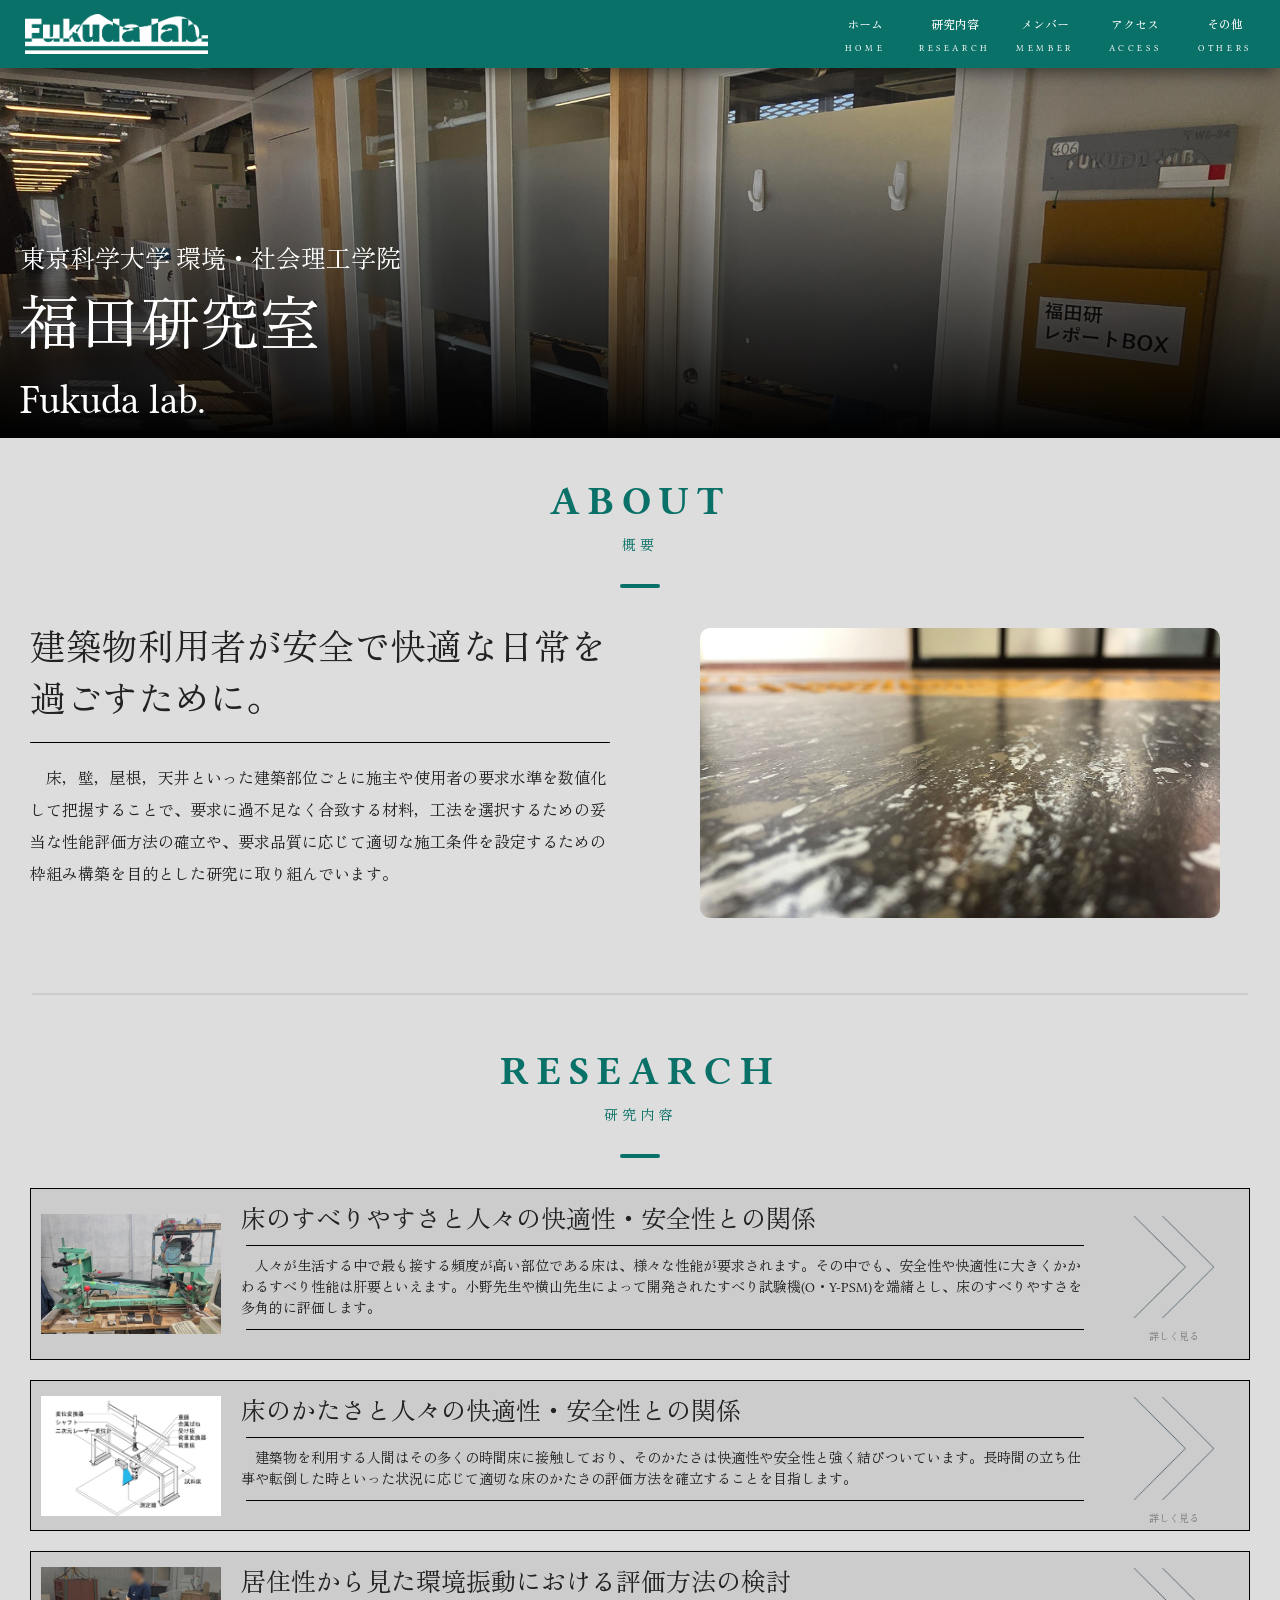
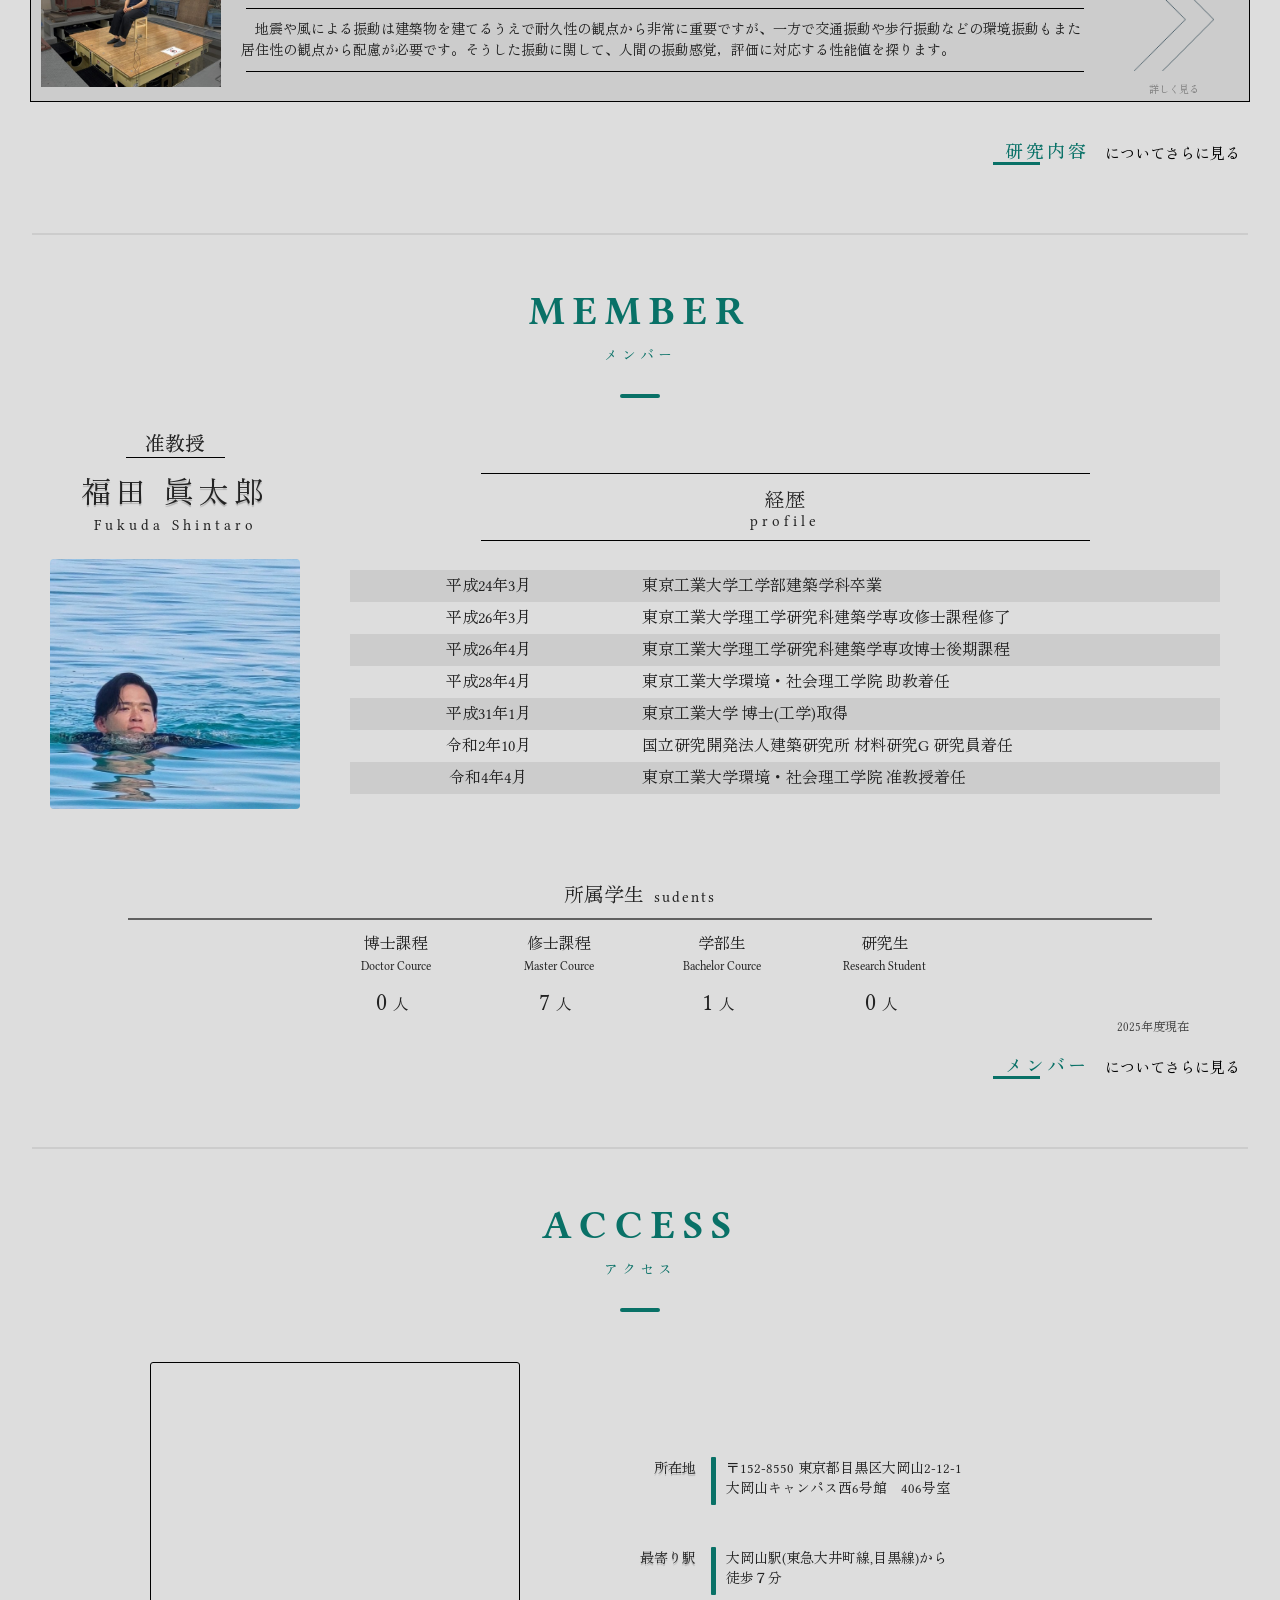
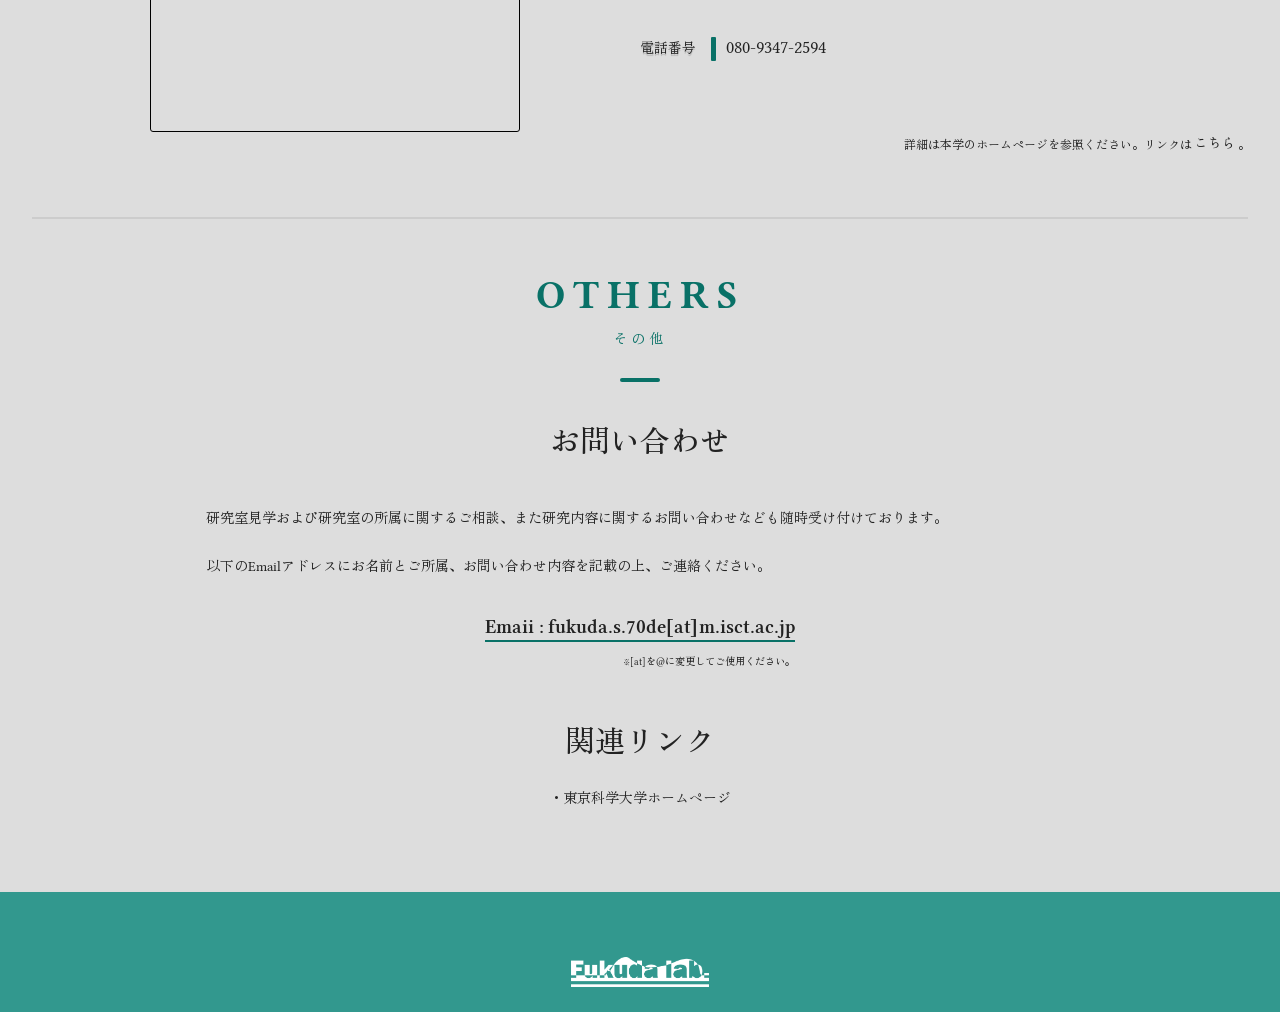
<file: index.html>
<!DOCTYPE html>
<html lang="ja">
<head>
    <meta charset="UTF-8">
    <meta name="viewport" content="width=device-width, initial-scale=1.0">
    <title>Document</title>
    <link rel="stylesheet" href="css/reset.css">
    <link rel="stylesheet" href="css/style.css">
    <link rel="preconnect" href="https://fonts.googleapis.com">
<link rel="preconnect" href="https://fonts.gstatic.com" crossorigin>
<link href="https://fonts.googleapis.com/css2?family=Libertinus+Serif:ital,wght@0,400;0,600;0,700;1,400;1,600;1,700&family=Zen+Old+Mincho&display=swap" rel="stylesheet">
<title>東京科学大学 建築学系 福田研究室</title>
<meta name="description" content="東京科学大学 環境・社会理工学院 福田研究室のホームページです。建築材料に関する研究を行っています。">
</head>
<body>
<header>
    <h1>
        <a href="index.html" class="logo">
            <img src="img/logo.png" alt="fukuda lab">
        </a>
    </h1>
    <nav>
        <dl>
            <a href="index.html">
                <div class="hover-area">
                <dt>ホーム</dt>
                <dd class="bar"></dd>
                <dd class="Eng">HOME</dd>
                </div></a>
            <a href="index.html#target-offset2">
                <div class="hover-area">
                <dt>研究内容</dt>
                <dd class="bar"></dd>
                <dd class="Eng">RESEARCH</dd>
                </div></a>
            <a href="index.html#target-offset3">
                <div class="hover-area">
                <dt>メンバー</dt>
                <dd class="bar"></dd>
                <dd class="Eng">MEMBER</dd>
                </div></a>
            <a href="index.html#target-offset4">
                <div class="hover-area">
                <dt>アクセス</dt>
                <dd class="bar"></dd>
                <dd class="Eng">ACCESS</dd>
                </div></a>
            <a href="index.html#target-offset5">
                <div class="hover-area">
                <dt>その他</dt>
                <dd class="bar"></dd>
                <dd class="Eng">OTHERS</dd>
                </div></a>
        </dl>
    </nav>
    <div class="burger">
      <details>
        <summary>
          <button type="button">
            <span></span>
            <span></span>
            <span></span>
          </button>
        </summary>
        <div class="menu">
          <ul>
            <li><a href="index.html">ホーム　 - HOME</a></li>
            <li><a href="index.html#target-offset2">研究内容 - RESARCH</a></li>
            <li><a href="index.html#target-offset3">メンバー - MEMBER</a></li>
            <li><a href="index.html#target-offset4">アクセス - ACCESS</a></li>
            <li><a href="index.html#target-offset5">その他　 - OTHERS</a></li>
          </ul>
        </div>
      </details>
    </div>
</header>
<section class="hero">
    <div class="front-text">
    <p>東京科学大学 環境・社会理工学院</p>
    <h1>福田研究室</h>
    <h2>Fukuda lab.</h2>
    </div>
</section>
<main>
    <section class="main-section">
            <div id="target-offset1" style="position: relative; top:-100px "></div>
        <div class="container">
            <div class="heading-group">
                <h2>ABOUT
                <span>概要</span>
                </h2>
            </div>
        </div>
        <div class="about">
            <div class="layout">
            <div class="text">
                <h3>建築物利用者が安全で快適な日常を過ごすために。</h3>
                <p>　床，壁，屋根，天井といった建築部位ごとに施主や使用者の要求水準を数値化して把握することで、要求に過不足なく合致する材料，工法を選択するための妥当な性能評価方法の確立や、要求品質に応じて適切な施工条件を設定するための枠組み構築を目的とした研究に取り組んでいます。</p>
            </div>
            <div class="image">
                <img src="img/about.jpg" alt="画像">
            </div>
            </div>
        </div>
    </section>
        <section class="main-section">
            <div id="target-offset2" style="position: relative; top:-100px "></div>
        <div class="container">
            <div class="heading-group">
                <h2>RESEARCH
                <span>研究内容</span>
                </h2>
            </div>
             <div class="research">
                <div class="research-list">
                    
                    <div class="layout">
                        <div class="research-example">
                            <div class="image">
                                <img src="img/research-example1.jpg" alt="research1">
                            </div>                            
                            <div class="text">
                                <h4>床のすべりやすさと人々の快適性・安全性との関係</h4>
                            <p>　人々が生活する中で最も接する頻度が高い部位である床は、様々な性能が要求されます。その中でも、安全性や快適性に大きくかかわるすべり性能は肝要といえます。小野先生や横山先生によって開発されたすべり試験機(O・Y-PSM)を端緒とし、床のすべりやすさを多角的に評価します。</p>
                            </div>
                            <a href="index_research1.html">
                                <div class="hover-area">
                                    <img src="img/detail.png" alt="詳細">                                
                                <p>詳しく見る</p>
                                </div>
                            </a>
                        </div>
                    </div>
                    <div class="layout">
                        <div class="research-example">
                            <div class="image">
                                <img src="img/research-example2.jpg" alt="research2">
                            </div>
                            <div class="text">
                                <h4>床のかたさと人々の快適性・安全性との関係</h4>
                            <p>　建築物を利用する人間はその多くの時間床に接触しており、そのかたさは快適性や安全性と強く結びついています。長時間の立ち仕事や転倒した時といった状況に応じて適切な床のかたさの評価方法を確立することを目指します。</p>
                            </div>
                            <a href="index_research2.html">
                                <div class="hover-area">
                                    <img src="img/detail.png" alt="詳細">
                                
                                <p>詳しく見る</p>
                                </div>
                            </a>
                        </div>
                    </div>
                    <div class="layout">
                        <div class="research-example">
                            <div class="image">
                                <img src="img/research-example3.jpg" alt="research3">
                            </div>                            
                            <div class="text">
                                <h4>居住性から見た環境振動における評価方法の検討</h4>
                            <p>　地震や風による振動は建築物を建てるうえで耐久性の観点から非常に重要ですが、一方で交通振動や歩行振動などの環境振動もまた居住性の観点から配慮が必要です。そうした振動に関して、人間の振動感覚，評価に対応する性能値を探ります。</p>
                            </div>
                            <a href="index_research3.html">
                                <div class="hover-area">
                                    <img src="img/detail.png" alt="詳細">       
                                <p>詳しく見る</p>
                                </div>
                            </a>
                        </div>
                    </div>
                </div>
                <div class="learn-more">
                    <a href="index_research.html">
                    <div class="text">
                        <h5>研究内容</h5><p>についてさらに見る</p>
                    </div>
                </a>
                </div>
            </div>
        </div>
    </section>
        <section class="main-section">
            <div id="target-offset3" style="position: relative; top:-100px "></div>
        <div class="container">
            <div class="heading-group">
                <h2>MEMBER
                <span>メンバー</span>
                </h2>
            </div>
            <div class="member">
            <div class="layout">
                <div class="prof">
                    <h6>准教授</h6>
                    <p class="name">福田 眞太郎</p>
                    <p class="sub">Fukuda Shintaro</p>
                    <img src="img/prof.jpg" alt="photo">
                </div>
                <div class="profile">
                    <div class="text">
                        <h6>経歴</h6>
                        <p>profile</p>
                    </div>
                    <dl>
                        <dt>平成24年3月</dt><dd>東京工業大学工学部建築学科卒業</dd>
                        <dt>平成26年3月</dt><dd>東京工業大学理工学研究科建築学専攻修士課程修了</dd>
                        <dt>平成26年4月</dt><dd>東京工業大学理工学研究科建築学専攻博士後期課程</dd>
                        <dt>平成28年4月</dt><dd>東京工業大学環境・社会理工学院 助教着任</dd>
                        <dt>平成31年1月</dt><dd>東京工業大学 博士(工学)取得</dd>
                        <dt>令和2年10月</dt><dd>国立研究開発法人建築研究所 材料研究G 研究員着任</dd>
                        <dt>令和4年4月</dt><dd>東京工業大学環境・社会理工学院 准教授着任</dd>
                    </dl>
                </div>
            </div>
                <div class="students">
                    <div class="title">
                    所属学生<span>sudents</span>
                    </div>
                <div class="layout">
                    <ul>
                        <li>
                            <p class="students">博士課程</p>
                            <p class="english">Doctor Cource</p>
                            <p class="number"><span>0</span>人</p>
                        </li>
                        <li>
                            <p class="students">修士課程</p>
                            <p class="english">Master Cource</p>
                            <p class="number"><span>7</span>人</p>
                        </li>
                        <li>
                            <p class="students">学部生</p>
                            <p class="english">Bachelor Cource</p>
                            <p class="number"><span>1</span>人</p>
                        </li>
                        <li>
                            <p class="students">研究生</p>
                            <p class="english">Research Student</p>
                            <p class="number"><span>0</span>人</p>
                        </li>
                    </ul>
                </div>
                </div>
                <div class="learn-more">
                    <a href="index_member.html">
                    <div class="text">
                        <h5>メンバー</h5><p>についてさらに見る</p>
                    </div>
                </a>
                </div>
            </div>
        </div>
    </section>
        <section class="main-section">
            <div id="target-offset4" style="position: relative; top:-100px "></div>
        <div class="container">
            <div class="heading-group">
                <h2>ACCESS
                <span>アクセス</span>
                </h2>
            </div>
            <div class="access">
                <div class="layout">
                    <div class="map">
                        <iframe src="https://www.google.com/maps/embed?pb=!1m18!1m12!1m3!1d3393.9203231472657!2d139.68071161885504!3d35.60665310258749!2m3!1f0!2f0!3f0!3m2!1i1024!2i768!4f13.1!3m3!1m2!1s0x6018f5ab3221c7e3%3A0x1ec57e77400ac52a!2z5p2x5Lqs5bel5qWt5aSn5a2mIOilv--8luWPt-mkqA!5e0!3m2!1sja!2sjp!4v1755246774191!5m2!1sja!2sjp" width="600" height="450" style="border:0;" allowfullscreen="" loading="lazy" referrerpolicy="no-referrer-when-downgrade"></iframe>
                    </div>
                    <div class="text">
                        <dl>
                            <dt>所在地</dt><dd>〒152-8550 東京都目黒区大岡山2-12-1<br>大岡山キャンパス西6号館　406号室</dd>
                            <dt>最寄り駅</dt><dd>大岡山駅(東急大井町線,目黒線)から<br>徒歩７分</dd>
                            <dt>電話番号</dt><dd><a href="tel:08093472594" class="phone">080-9347-2594</a></dd>
                        </dl>
                    </div>
                </div>
                <div class="link">詳細は本学のホームページを参照ください。リンクは<a href="https://www.isct.ac.jp/ja/001/access" class="sthp" target="_blank">こちら</a>。</div>
            </div>
        </div>
    </section>
        <section class="main-section">
            <div id="target-offset5" style="position: relative; top:-100px "></div>
        <div class="container">
            <div class="heading-group">
                <h2>OTHERS
                <span>その他</span>
                </h2>
            </div>
            <div class="others">
                <div class="inquiry">
                    <h3>お問い合わせ</h3>
                    <div class="text">
                    <p>　研究室見学および研究室の所属に関するご相談、また研究内容に関するお問い合わせなども随時受け付けております。</p>
                    <p>　以下のEmailアドレスにお名前とご所属、お問い合わせ内容を記載の上、ご連絡ください。</p>
                    </div>
                    <h4>Emaii : fukuda.s.70de[at]m.isct.ac.jp<br>
                    <span>※[at]を@に変更してご使用ください。</span></h4>
                </div>
                <div class="referance">
                    <h3>関連リンク</h3>
                    <ul>
                        <li>・<a href="https://www.isct.ac.jp/ja" target="_blank">東京科学大学ホームページ</a></li>
                    </ul>
                </div>
            </div>
        </div>
    </section>
</main>
<footer>
    <div class="under-logo">
    <a href="index.html">
        <img src="img/logo.png" alt="fukuda.lab">
    </a>
    </div>
</footer>
</body>
</html>
</file>
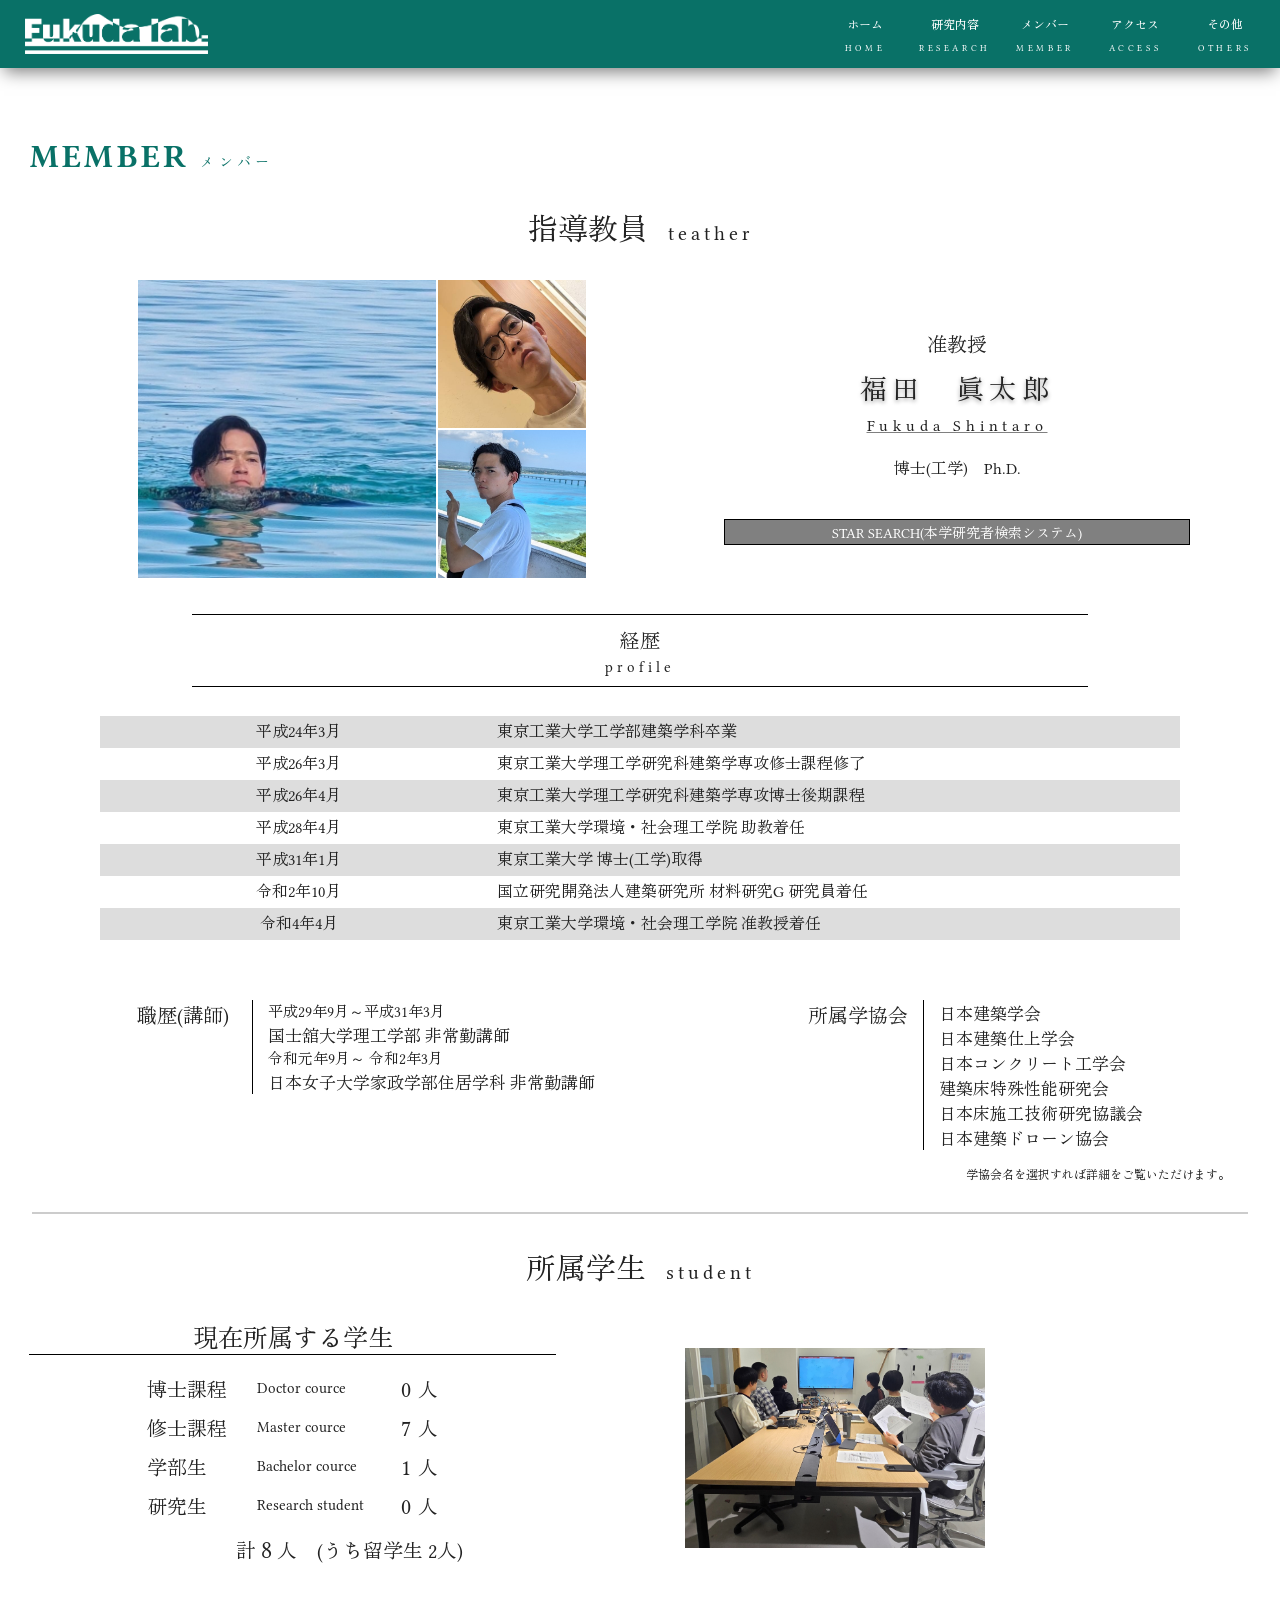
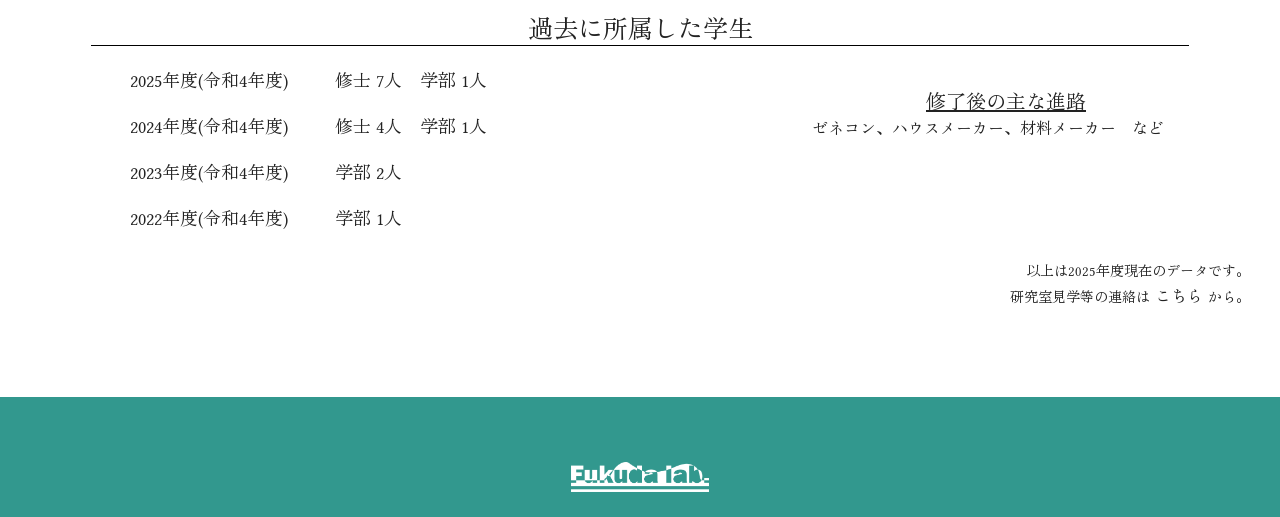
<file: index_member.html>
<!DOCTYPE html>
<html lang="ja">
<head>
    <meta charset="UTF-8">
    <meta name="viewport" content="width=device-width, initial-scale=1.0">
    <title>Document</title>
    <link rel="stylesheet" href="css/reset.css">
    <link rel="stylesheet" href="css/style.css">
    <link rel="preconnect" href="https://fonts.googleapis.com">
<link rel="preconnect" href="https://fonts.gstatic.com" crossorigin>
<link href="https://fonts.googleapis.com/css2?family=Libertinus+Serif:ital,wght@0,400;0,600;0,700;1,400;1,600;1,700&family=Zen+Old+Mincho&display=swap" rel="stylesheet">
<title>東京科学大学 建築学系 福田研究室 - MEMBER</title>
</head>
<body>
<header>
    <h1>
        <a href="index.html" class="logo">
            <img src="img/logo.png" alt="fukuda lab">
        </a>
    </h1>
    <nav>
        <dl>
            <a href="index.html">
                <div class="hover-area">
                <dt>ホーム</dt>
                <dd class="bar"></dd>
                <dd class="Eng">HOME</dd>
                </div></a>
            <a href="index.html#target-offset2">
                <div class="hover-area">
                <dt>研究内容</dt>
                <dd class="bar"></dd>
                <dd class="Eng">RESEARCH</dd>
                </div></a>
            <a href="index.html#target-offset3">
                <div class="hover-area">
                <dt>メンバー</dt>
                <dd class="bar"></dd>
                <dd class="Eng">MEMBER</dd>
                </div></a>
            <a href="index.html#target-offset4">
                <div class="hover-area">
                <dt>アクセス</dt>
                <dd class="bar"></dd>
                <dd class="Eng">ACCESS</dd>
                </div></a>
            <a href="index.html#target-offset5">
                <div class="hover-area">
                <dt>その他</dt>
                <dd class="bar"></dd>
                <dd class="Eng">OTHERS</dd>
                </div></a>
        </dl>
    </nav>
    <div class="burger">
      <details>
        <summary>
          <button type="button">
            <span></span>
            <span></span>
            <span></span>
          </button>
        </summary>
        <div class="menu">
          <ul>
            <li><a href="index.html">ホーム　 - HOME</a></li>
            <li><a href="index.html#target-offset2">研究内容 - RESARCH</a></li>
            <li><a href="index.html#target-offset3">メンバー - MEMBER</a></li>
            <li><a href="index.html#target-offset4">アクセス - ACCESS</a></li>
            <li><a href="index.html#target-offset5">その他　 - OTHERS</a></li>
          </ul>
        </div>
      </details>
    </div>
</header>
<main>
    <section class="main-section-under">
        <div class="container-under">
            <div class="heading-group-under">
                <h2>MEMBER
                <span>メンバー</span>
                <div class="right-bar"></div>
                </h2>
            </div>
            <div class="member-under">
                <div class="teacher">
                    <h3>指導教員<span>teather</span></h5>
                    <div class="introduce">
                        <div class="teacher-image">
                            <div class="img-main"><img src="img/prof.jpg" alt="写真1"></div>
                            <div class="img-sub"><img src="img/prof-sub1.jpg" alt="写真2"></div>
                            <div class="img-sub"><img src="img/prof-sub2.jpg" alt="写真3"></div>                           
                        </div>
                        <div class="text">
                            <h4>准教授</h4>
                            <h5>福田　眞太郎</h5>
                            <h6>Fukuda Shintaro</h6>
                            <p>博士(工学)　<span>Ph.D.</span></p>
                            <div class="search"><a href="https://search.star.titech.ac.jp/pursuer.act?k=WHFvBBaufY&ssToken=233ad6276ea08edda5e00155a093467c&from=basic&page=&sort=&order=" target="_blank">STAR SEARCH(本学研究者検索システム)</a>
                            </div>
                        </div>
                    </div>
                    <div class="profile">                        
                            <h6>経歴</h6>
                            <p>profile</p>                        
                        <dl>
                            <dt>平成24年3月</dt><dd>東京工業大学工学部建築学科卒業</dd>
                            <dt>平成26年3月</dt><dd>東京工業大学理工学研究科建築学専攻修士課程修了</dd>
                            <dt>平成26年4月</dt><dd>東京工業大学理工学研究科建築学専攻博士後期課程</dd>
                            <dt>平成28年4月</dt><dd>東京工業大学環境・社会理工学院 助教着任</dd>
                            <dt>平成31年1月</dt><dd>東京工業大学 博士(工学)取得</dd>
                            <dt>令和2年10月</dt><dd>国立研究開発法人建築研究所 材料研究G 研究員着任</dd>
                            <dt>令和4年4月</dt><dd>東京工業大学環境・社会理工学院 准教授着任</dd>
                        </dl>
                    </div>
                    <div class="layout">
                        <div class="profile-plus">
                            <div class="title">職歴(講師)</div>
                            <div class="profile-plus-content">
                            <dl>
                                <dt>平成29年9月～平成31年3月</dt>
                                <dd>国士舘大学理工学部 非常勤講師</dd>
                                <dt>令和元年9月～ 令和2年3月</dt>
                                <dd>日本女子大学家政学部住居学科 非常勤講師</dd>
                            </ul>
                            </div>
                        </div>
                        <div class="profile-plus">                    
                            <div class="title">所属学協会</div>
                            <div class="profile-plus-content">
                            <ul>
                                <li><a href="https://www.aij.or.jp/" target="_blank">日本建築学会</a></li>
                                <li><a href="http://www.finex.jp/index.html" target="_blank">日本建築仕上学会</a></li>
                                <li><a href="https://www.jci-net.or.jp/" target="_blank">日本コンクリート工学会</a></li>
                                <li><a href="http://yukatokuken.com/index.htm" target="_blank">建築床特殊性能研究会</a></li>
                                <li><a href="http://www.yukakai.jp/" target="_blank">日本床施工技術研究協議会</a></li>
                                <li><a href="https://jada2017.org/" target="_blank">日本建築ドローン協会</a></li>
                            </ul>
                            </div>   
                        </div>
                    </div>               
                   <div class="note">学協会名を選択すれば詳細をご覧いただけます。</div>
                </div>
                <div class="student">
                    <h3>所属学生<span>student</span></h5>
                    <div class="current">
                        <div class="number">                       
                               <h5>現在所属する学生</h5>                                                         
                            <div class="content">
                                <dl>
                                    <dt>博士課程</dt>
                                    <dd class="english">Doctor cource</dd>
                                    <dd><span>0</span>人</dd>
                                    <dt>修士課程</dt>
                                    <dd class="english">Master cource</dd>
                                    <dd><span>7</span>人</dd>
                                    <dt>学部生</dt>
                                    <dd class="english">Bachelor cource</dd>
                                    <dd><span>1</span>人</dd>
                                    <dt>研究生</dt>
                                    <dd class="english">Research student</dd>
                                    <dd><span>0</span>人</dd>
                                </dl>
                                
                            </div>
                            <p>計<span>8</span>人　(うち留学生 2人)</p>
                        </div>
                            <div class="image">
                                <img src="img/student.jpg" alt="学生">
                            </div>
                    </div>
                    <div class="obog">
                            <h5>過去に所属した学生</h5>
                            <div class="content">
                                <div class="number">
                                    <dl>
                                        <dt>2025年度(令和4年度)</dt>
                                        <dd>修士 7人　学部 1人</dd>
                                        <dt>2024年度(令和4年度)</dt>
                                        <dd>修士 4人　学部 1人</dd>
                                        <dt>2023年度(令和4年度)</dt>
                                        <dd>学部 2人</dd>
                                        <dt>2022年度(令和4年度)</dt>
                                        <dd>学部 1人</dd>
                                    </dl>
                                </div>
                                <div class="path">
                                    <h6>修了後の主な進路</h6>
                                    <p>ゼネコン、ハウスメーカー、材料メーカー　など</p>
                                </div>
                            </div>

                    </div>
                <div class="note">
                    <p>以上は2025年度現在のデータです。</p>
                    <p>研究室見学等の連絡は<a href="index.html#target-offset5">こちら</a>から。</p>
                </div>
                </div>
            </div>
        </div>
    </section>
</main>
<footer>
    <div class="under-logo">
    <a href="index.html">
        <img src="img/logo.png" alt="fukuda.lab">
    </a>
    </div>
</footer>
</body>
</html>
</file>
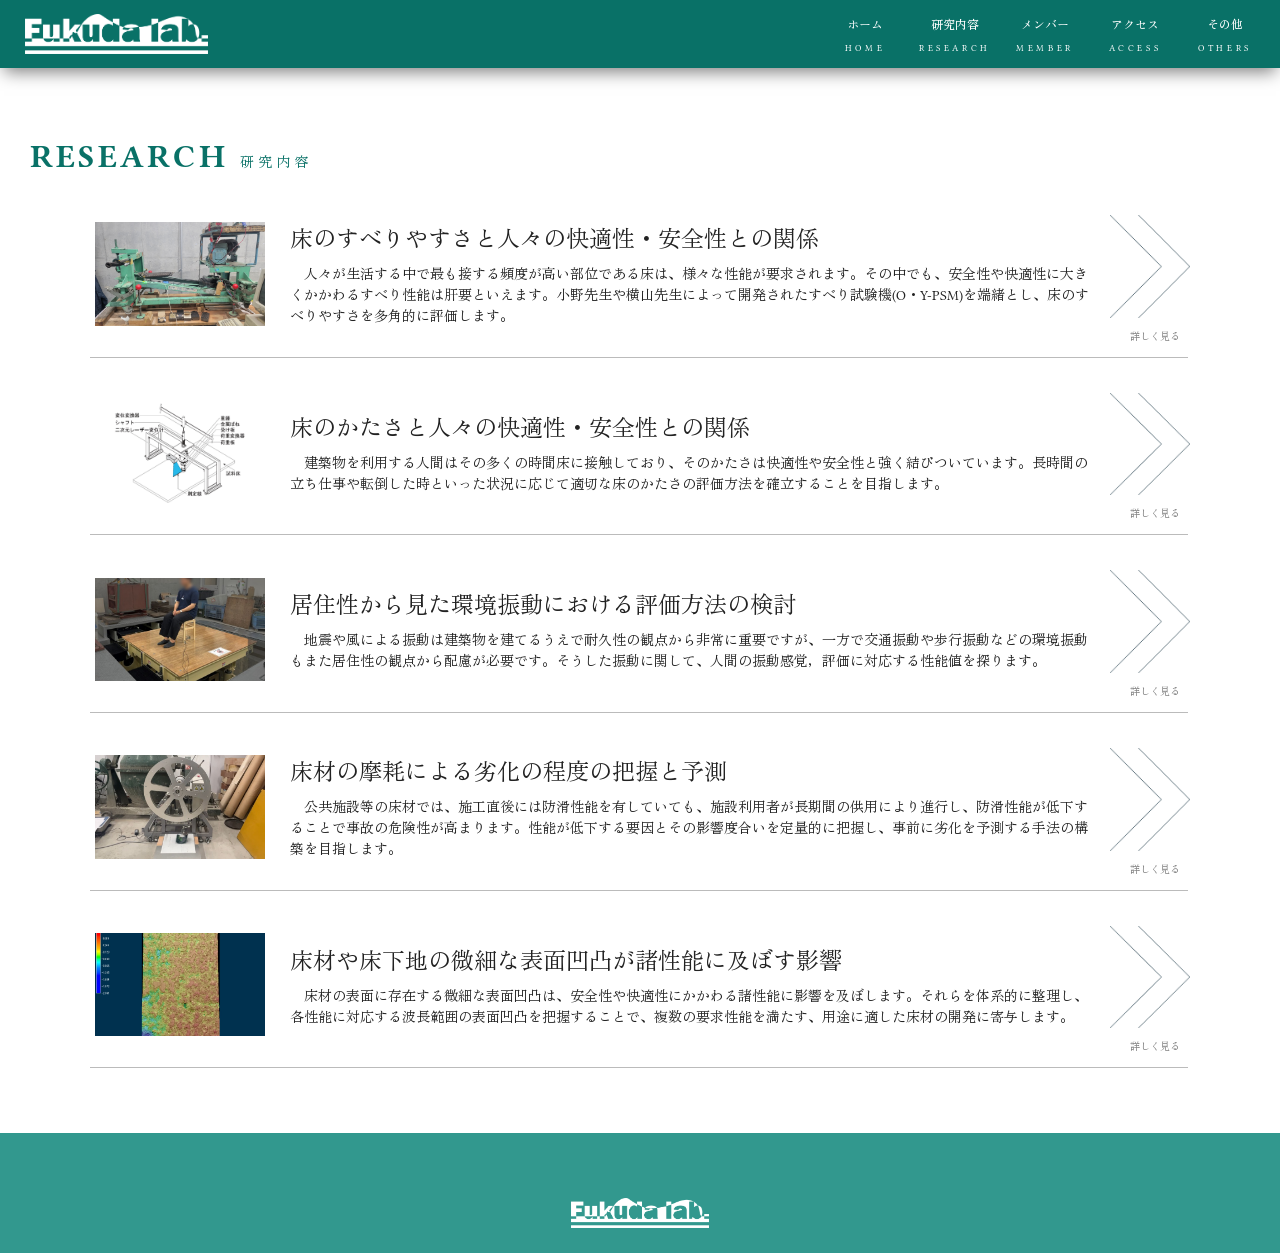
<file: index_research.html>
<!DOCTYPE html>
<html lang="ja">
<head>
    <meta charset="UTF-8">
    <meta name="viewport" content="width=device-width, initial-scale=1.0">
    <title>Document</title>
    <link rel="stylesheet" href="css/reset.css">
    <link rel="stylesheet" href="css/style.css">
    <link rel="preconnect" href="https://fonts.googleapis.com">
<link rel="preconnect" href="https://fonts.gstatic.com" crossorigin>
<link href="https://fonts.googleapis.com/css2?family=Libertinus+Serif:ital,wght@0,400;0,600;0,700;1,400;1,600;1,700&family=Zen+Old+Mincho&display=swap" rel="stylesheet">
<title>東京科学大学 建築学系 福田研究室 - RESEARCH</title>
</head>
<body>
<header>
    <h1>
        <a href="index.html" class="logo">
            <img src="img/logo.png" alt="fukuda lab">
        </a>
    </h1>
    <nav>
        <dl>
            <a href="index.html">
                <div class="hover-area">
                <dt>ホーム</dt>
                <dd class="bar"></dd>
                <dd class="Eng">HOME</dd>
                </div></a>
            <a href="index.html#target-offset2">
                <div class="hover-area">
                <dt>研究内容</dt>
                <dd class="bar"></dd>
                <dd class="Eng">RESEARCH</dd>
                </div></a>
            <a href="index.html#target-offset3">
                <div class="hover-area">
                <dt>メンバー</dt>
                <dd class="bar"></dd>
                <dd class="Eng">MEMBER</dd>
                </div></a>
            <a href="index.html#target-offset4">
                <div class="hover-area">
                <dt>アクセス</dt>
                <dd class="bar"></dd>
                <dd class="Eng">ACCESS</dd>
                </div></a>
            <a href="index.html#target-offset5">
                <div class="hover-area">
                <dt>その他</dt>
                <dd class="bar"></dd>
                <dd class="Eng">OTHERS</dd>
                </div></a>
        </dl>
    </nav>
    <div class="burger">
      <details>
        <summary>
          <button type="button">
            <span></span>
            <span></span>
            <span></span>
          </button>
        </summary>
        <div class="menu">
          <ul>
            <li><a href="index.html">ホーム　 - HOME</a></li>
            <li><a href="index.html#target-offset2">研究内容 - RESARCH</a></li>
            <li><a href="index.html#target-offset3">メンバー - MEMBER</a></li>
            <li><a href="index.html#target-offset4">アクセス - ACCESS</a></li>
            <li><a href="index.html#target-offset5">その他　 - OTHERS</a></li>
          </ul>
        </div>
      </details>
    </div>
</header>
<main>
    <section class="main-section-under">
        <div class="container-under">
            <div class="heading-group-under">
                <h2>RESEARCH
                <span>研究内容</span>
                <div class="right-bar"></div>
                </h2>
            </div>
             <div class="research-under">
                <div class="research-list">
                    <div class="layout">
                        <div class="research-example">
                            <div class="image">
                                <img src="img/research-example1.jpg" alt="research1">
                            </div>
                            <div class="text">
                                <h4>床のすべりやすさと人々の快適性・安全性との関係</h4>
                            <p>　人々が生活する中で最も接する頻度が高い部位である床は、様々な性能が要求されます。その中でも、安全性や快適性に大きくかかわるすべり性能は肝要といえます。小野先生や横山先生によって開発されたすべり試験機(O・Y-PSM)を端緒とし、床のすべりやすさを多角的に評価します。</p>
                            </div>
                            <a href="index_research1.html">
                                <div class="hover-area">
                                    <img src="img/detail.png" alt="詳細">
                                
                                <p>詳しく見る</p>
                                </div>
                            </a>
                        </div>
                    </div>
                    <div class="layout">
                        <div class="research-example">
                            <div class="image">
                                <img src="img/research-example2.jpg" alt="research2">
                            </div>
                            <div class="text">
                                <h4>床のかたさと人々の快適性・安全性との関係</h4>
                            <p>　建築物を利用する人間はその多くの時間床に接触しており、そのかたさは快適性や安全性と強く結びついています。長時間の立ち仕事や転倒した時といった状況に応じて適切な床のかたさの評価方法を確立することを目指します。</p>
                            </div>
                            <a href="index_research2.html">
                                <div class="hover-area">
                                    <img src="img/detail.png" alt="詳細">                                
                                <p>詳しく見る</p>
                                </div>
                            </a>
                        </div>
                    </div>
                    <div class="layout">
                        <div class="research-example">
                            <div class="image">
                                <img src="img/research-example3.jpg" alt="research3">
                            </div>
                            <div class="text">
                                <h4>居住性から見た環境振動における評価方法の検討</h4>
                            <p>　地震や風による振動は建築物を建てるうえで耐久性の観点から非常に重要ですが、一方で交通振動や歩行振動などの環境振動もまた居住性の観点から配慮が必要です。そうした振動に関して、人間の振動感覚，評価に対応する性能値を探ります。</p>
                            </div>
                            <a href="index_research3.html">
                                <div class="hover-area">
                                    <img src="img/detail.png" alt="詳細">
                                
                                <p>詳しく見る</p>
                                </div>
                            </a>
                        </div>
                    </div>
                    <div class="layout">
                        <div class="research-example">
                            <div class="image">
                                <img src="img/research-example4.jpg" alt="research4">
                            </div>
                            <div class="text">
                                <h4>床材の摩耗による劣化の程度の把握と予測</h4>
                            <p>　公共施設等の床材では、施工直後には防滑性能を有していても、施設利用者が長期間の供用により進行し、防滑性能が低下することで事故の危険性が高まります。性能が低下する要因とその影響度合いを定量的に把握し、事前に劣化を予測する手法の構築を目指します。</p>
                            </div>
                            <a href="index_research4.html">
                                <div class="hover-area">
                                    <img src="img/detail.png" alt="詳細">
                                
                                <p>詳しく見る</p>
                                </div>
                            </a>
                        </div>
                    </div>
                    <div class="layout">
                        <div class="research-example">
                            <div class="image">
                                <img src="img/research-example5.jpg" alt="research5">
                            </div>
                            <div class="text">
                                <h4>床材や床下地の微細な表面凹凸が諸性能に及ぼす影響</h4>
                            <p>　床材の表面に存在する微細な表面凹凸は、安全性や快適性にかかわる諸性能に影響を及ぼします。それらを体系的に整理し、各性能に対応する波長範囲の表面凹凸を把握することで、複数の要求性能を満たす、用途に適した床材の開発に寄与します。</p>
                            </div>
                            <a href="index_research5.html">
                                <div class="hover-area">
                                    <img src="img/detail.png" alt="詳細">
                                
                                <p>詳しく見る</p>
                                </div>
                            </a>
                        </div>
                    </div>
                </div>
            </div>
        </div>
    </section>
</main>
<footer>
    <div class="under-logo">
    <a href="index.html">
        <img src="img/logo.png" alt="fukuda.lab">
    </a>
    </div>
</footer>
</body>
</html>
</file>
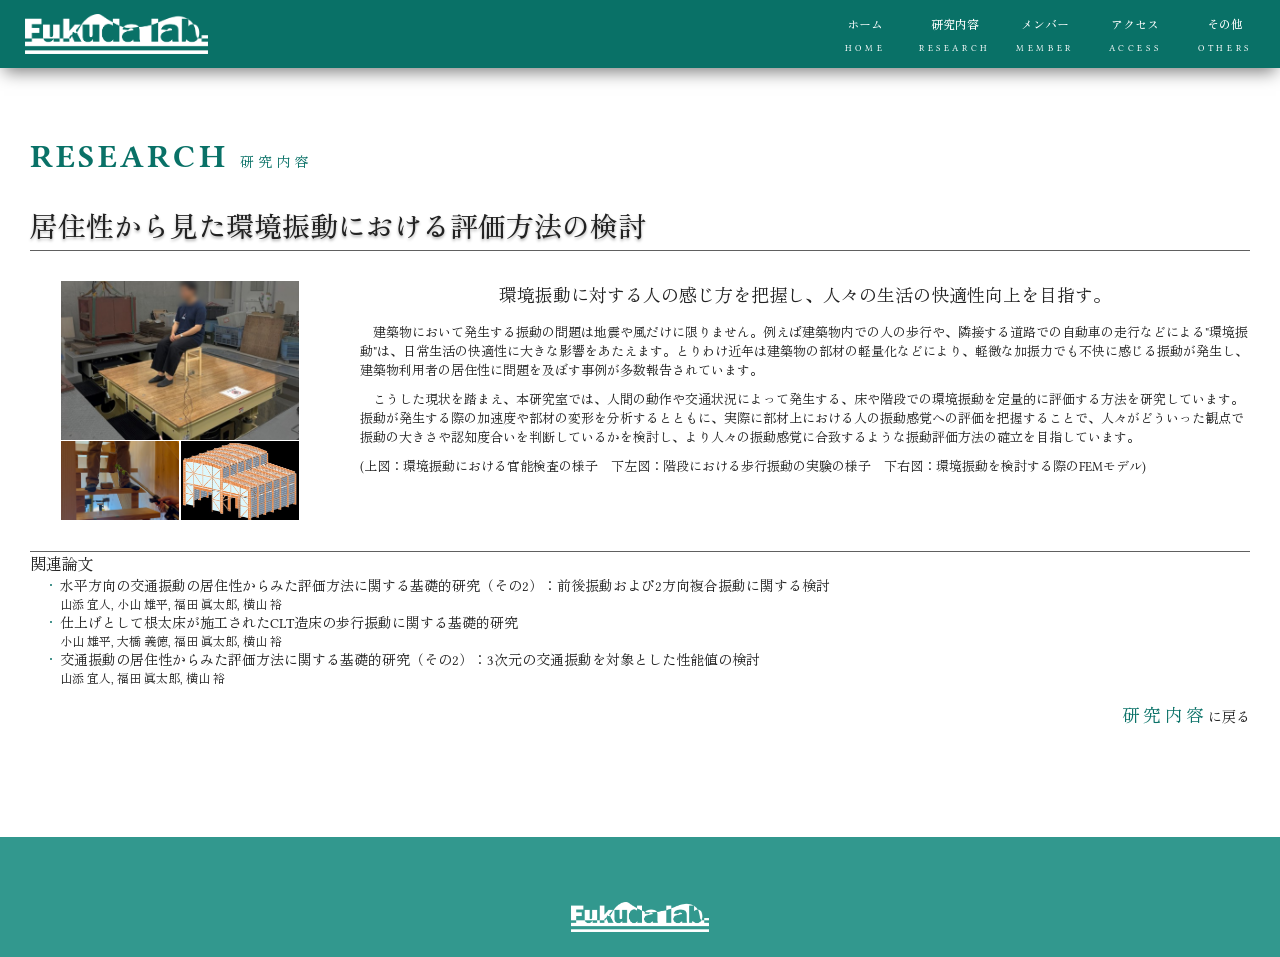
<file: index_research3.html>
<!DOCTYPE html>
<html lang="ja">
<head>
    <meta charset="UTF-8">
    <meta name="viewport" content="width=device-width, initial-scale=1.0">
    <title>Document</title>
    <link rel="stylesheet" href="css/reset.css">
    <link rel="stylesheet" href="css/style.css">
    <link rel="preconnect" href="https://fonts.googleapis.com">
<link rel="preconnect" href="https://fonts.gstatic.com" crossorigin>
<link href="https://fonts.googleapis.com/css2?family=Libertinus+Serif:ital,wght@0,400;0,600;0,700;1,400;1,600;1,700&family=Zen+Old+Mincho&display=swap" rel="stylesheet">
<title>東京科学大学 建築学系 福田研究室 - RESEARCH 居住性から見た環境振動における評価方法の検討</title>
</head>
<body>
<header>
    <h1>
        <a href="index.html" class="logo">
            <img src="img/logo.png" alt="fukuda lab">
        </a>
    </h1>
    <nav>
        <dl>
            <a href="index.html">
                <div class="hover-area">
                <dt>ホーム</dt>
                <dd class="bar"></dd>
                <dd class="Eng">HOME</dd>
                </div></a>
            <a href="index.html#target-offset2">
                <div class="hover-area">
                <dt>研究内容</dt>
                <dd class="bar"></dd>
                <dd class="Eng">RESEARCH</dd>
                </div></a>
            <a href="index.html#target-offset3">
                <div class="hover-area">
                <dt>メンバー</dt>
                <dd class="bar"></dd>
                <dd class="Eng">MEMBER</dd>
                </div></a>
            <a href="index.html#target-offset4">
                <div class="hover-area">
                <dt>アクセス</dt>
                <dd class="bar"></dd>
                <dd class="Eng">ACCESS</dd>
                </div></a>
            <a href="index.html#target-offset5">
                <div class="hover-area">
                <dt>その他</dt>
                <dd class="bar"></dd>
                <dd class="Eng">OTHERS</dd>
                </div></a>
        </dl>
    </nav>
    <div class="burger">
      <details>
        <summary>
          <button type="button">
            <span></span>
            <span></span>
            <span></span>
          </button>
        </summary>
        <div class="menu">
          <ul>
            <li><a href="index.html">ホーム　 - HOME</a></li>
            <li><a href="index.html#target-offset2">研究内容 - RESARCH</a></li>
            <li><a href="index.html#target-offset3">メンバー - MEMBER</a></li>
            <li><a href="index.html#target-offset4">アクセス - ACCESS</a></li>
            <li><a href="index.html#target-offset5">その他　 - OTHERS</a></li>
          </ul>
        </div>
      </details>
    </div>
</header>
<main>
    <section class="main-section-under">
        <div class="container-under">
            <div class="heading-group-under">
                <h2>RESEARCH
                <span>研究内容</span>
                <div class="right-bar"></div>
                </h2>
            </div>
            <div class="research-content">
                <div class="layout">
                    <h4>居住性から見た環境振動における評価方法の検討</h4>
                    <div class="content">
                        <div class="content-image">
                            <div class="img1"><img src="img/research-example3.jpg" alt="画像1"></div>
                            <div class="img2"><img src="img/research-example3-sub1.jpg" alt="画像2"></div>
                            <div class="img3"><img src="img/research-example3-sub2.jpg" alt="画像3"></div>
                        </div>
                        <div class="content-text">
                            <h5>環境振動に対する人の感じ方を把握し、人々の生活の快適性向上を目指す。</h5>
                            <p>　建築物において発生する振動の問題は地震や風だけに限りません。例えば建築物内での人の歩行や、隣接する道路での自動車の走行などによる"環境振動"は、日常生活の快適性に大きな影響をあたえます。とりわけ近年は建築物の部材の軽量化などにより、軽微な加振力でも不快に感じる振動が発生し、建築物利用者の居住性に問題を及ぼす事例が多数報告されています。</p>
                            <p>　こうした現状を踏まえ、本研究室では、人間の動作や交通状況によって発生する、床や階段での環境振動を定量的に評価する方法を研究しています。振動が発生する際の加速度や部材の変形を分析するとともに、実際に部材上における人の振動感覚への評価を把握することで、人々がどういった観点で振動の大きさや認知度合いを判断しているかを検討し、より人々の振動感覚に合致するような振動評価方法の確立を目指しています。</p>
                            <p>(上図：環境振動における官能検査の様子　下左図：階段における歩行振動の実験の様子　下右図：環境振動を検討する際のFEMモデル)</p>
                        </div>
                    </div>
                    <div class="paper">
                            <h6>関連論文</h6>
                            <dl>
                                <dt><a href="https://www.jstage.jst.go.jp/article/aije/85/768/85_125/_article/-char/ja/" target="_blank">水平方向の交通振動の居住性からみた評価方法に関する基礎的研究（その2）：前後振動および2方向複合振動に関する検討</a></dt>
                                <dd>山添 宜人, 小山 雄平, 福田 眞太郎, 横山 裕</dd>
                                <dt><a href="https://www.jstage.jst.go.jp/article/aije/85/777/85_791/_article/-char/ja/" target="_blank">仕上げとして根太床が施工されたCLT造床の歩行振動に関する基礎的研究</a></dt>
                                <dd>小山 雄平, 大橋 義徳, 福田 眞太郎, 横山 裕</dd>
                                <dt><a href="https://www.jstage.jst.go.jp/article/aije/90/838/90_569/_article/-char/ja/" target="_blank">交通振動の居住性からみた評価方法に関する基礎的研究（その2）：3次元の交通振動を対象とした性能値の検討</a></dt>
                                <dd>山添 宜人, 福田 眞太郎, 横山 裕</dd>                            
                            </dl>
                    </div> 
                    <div class="move"><a href="index_research.html"><span>研究内容</span>に戻る</a></div>  
                </div>
            </div>
        </div>
    </section>
</main>
<footer>
    <div class="under-logo">
    <a href="index.html">
        <img src="img/logo.png" alt="fukuda.lab">
    </a>
    </div>
</footer>
</body>
</html>
</file>
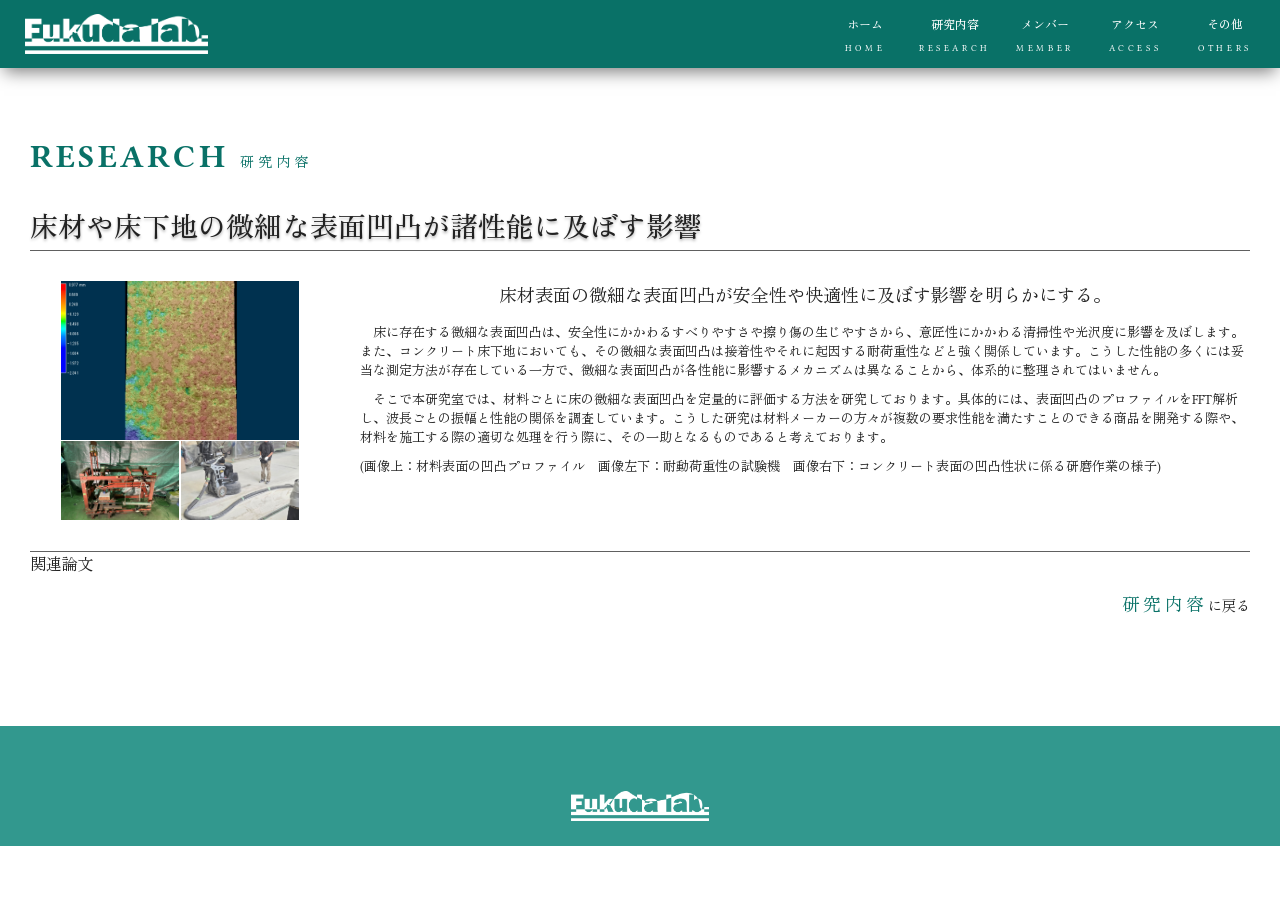
<file: index_research5.html>
<!DOCTYPE html>
<html lang="ja">
<head>
    <meta charset="UTF-8">
    <meta name="viewport" content="width=device-width, initial-scale=1.0">
    <title>Document</title>
    <link rel="stylesheet" href="css/reset.css">
    <link rel="stylesheet" href="css/style.css">
    <link rel="preconnect" href="https://fonts.googleapis.com">
<link rel="preconnect" href="https://fonts.gstatic.com" crossorigin>
<link href="https://fonts.googleapis.com/css2?family=Libertinus+Serif:ital,wght@0,400;0,600;0,700;1,400;1,600;1,700&family=Zen+Old+Mincho&display=swap" rel="stylesheet">
<title>東京科学大学 建築学系 福田研究室 - RESEARCH 床材や床下地の微細な表面凹凸が諸性能に及ぼす影響</title>
</head>
<body>
<header>
    <h1>
        <a href="index.html" class="logo">
            <img src="img/logo.png" alt="fukuda lab">
        </a>
    </h1>
    <nav>
        <dl>
            <a href="index.html">
                <div class="hover-area">
                <dt>ホーム</dt>
                <dd class="bar"></dd>
                <dd class="Eng">HOME</dd>
                </div></a>
            <a href="index.html#target-offset2">
                <div class="hover-area">
                <dt>研究内容</dt>
                <dd class="bar"></dd>
                <dd class="Eng">RESEARCH</dd>
                </div></a>
            <a href="index.html#target-offset3">
                <div class="hover-area">
                <dt>メンバー</dt>
                <dd class="bar"></dd>
                <dd class="Eng">MEMBER</dd>
                </div></a>
            <a href="index.html#target-offset4">
                <div class="hover-area">
                <dt>アクセス</dt>
                <dd class="bar"></dd>
                <dd class="Eng">ACCESS</dd>
                </div></a>
            <a href="index.html#target-offset5">
                <div class="hover-area">
                <dt>その他</dt>
                <dd class="bar"></dd>
                <dd class="Eng">OTHERS</dd>
                </div></a>
        </dl>
    </nav>
    <div class="burger">
      <details>
        <summary>
          <button type="button">
            <span></span>
            <span></span>
            <span></span>
          </button>
        </summary>
        <div class="menu">
          <ul>
            <li><a href="index.html">ホーム　 - HOME</a></li>
            <li><a href="index.html#target-offset2">研究内容 - RESARCH</a></li>
            <li><a href="index.html#target-offset3">メンバー - MEMBER</a></li>
            <li><a href="index.html#target-offset4">アクセス - ACCESS</a></li>
            <li><a href="index.html#target-offset5">その他　 - OTHERS</a></li>
          </ul>
        </div>
      </details>
    </div>
</header>
<main>
    <section class="main-section-under">
        <div class="container-under">
            <div class="heading-group-under">
                <h2>RESEARCH
                <span>研究内容</span>
                <div class="right-bar"></div>
                </h2>
            </div>
            <div class="research-content">
                <div class="layout">
                    <h4>床材や床下地の微細な表面凹凸が諸性能に及ぼす影響</h4>
                    <div class="content">
                        <div class="content-image">
                            <div class="img1"><img src="img/research-example5.jpg" alt="画像1"></div>
                            <div class="img2"><img src="img/research-example5-sub1.jpg" alt="画像2"></div>
                            <div class="img3"><img src="img/research-example5-sub2.jpg" alt="画像3"></div>
                        </div>
                        <div class="content-text">
                            <h5>床材表面の微細な表面凹凸が安全性や快適性に及ぼす影響を明らかにする。</h5>
                            <p>　床に存在する微細な表面凹凸は、安全性にかかわるすべりやすさや擦り傷の生じやすさから、意匠性にかかわる清掃性や光沢度に影響を及ぼします。また、コンクリート床下地においても、その微細な表面凹凸は接着性やそれに起因する耐荷重性などと強く関係しています。こうした性能の多くには妥当な測定方法が存在している一方で、微細な表面凹凸が各性能に影響するメカニズムは異なることから、体系的に整理されてはいません。</p>
                            <p>　そこで本研究室では、材料ごとに床の微細な表面凹凸を定量的に評価する方法を研究しております。具体的には、表面凹凸のプロファイルをFFT解析し、波長ごとの振幅と性能の関係を調査しています。こうした研究は材料メーカーの方々が複数の要求性能を満たすことのできる商品を開発する際や、材料を施工する際の適切な処理を行う際に、その一助となるものであると考えております。</p>
                            <p>(画像上：材料表面の凹凸プロファイル　画像左下：耐動荷重性の試験機　画像右下：コンクリート表面の凹凸性状に係る研磨作業の様子)</p>
                        </div>
                    </div>
                    <div class="paper">
                            <h6>関連論文</h6>
                            <dl>                                                        
                            </dl>
                    </div> 
                    <div class="move"><a href="index_research.html"><span>研究内容</span>に戻る</a></div>  
                </div>
            </div>
        </div>
    </section>
</main>
<footer>
    <div class="under-logo">
    <a href="index.html">
        <img src="img/logo.png" alt="fukuda.lab">
    </a>
    </div>
</footer>
</body>
</html>
</file>
<file: css/style.css>
body{ font-family: "Libertinus Serif" , "Zen Old Mincho", "serif";
    header{
        padding: 10px 10px ;
        display: flex;
        position: sticky;
        z-index: 2;
         top: 0px;
        align-items: center;
        justify-content: space-between;
        background-color: #097167;
        box-shadow: 0 8px 16px -4px rgb(0 0 0 / 0.5);
        .logo{
            display: block;
            margin-left: 15px;
            img{
                display: block;
                height: 40px;
            }
        }
        nav{
            display: flex;
            align-items: center;
            gap: 50px;
            color: white;
            @media(width <= 750px) {
                display: none;
            }
            
            dl{
                display: grid;
                grid-template-columns: repeat(5 , 90px);
                text-align: center;
                font-size: 12px;
                font-weight: 500;
                .hover-area{
                    display:block;
                    padding: 5px;
                .bar{
                    width: 60px;
                    height: 1px;
                    background-color: #fff ;
                    border-radius:3px;
                    margin: 5px auto 5px ;
                    align-items: center;
                    opacity: 0;
                    transition: opacity 0.3s ease;
                    pointer-events: none;
                }
                &:hover .bar{
                     opacity: 1;
                }
            }
                       
            .Eng{
                letter-spacing: 0.4em;
                font-size: 9px;
            }
                
                
                
            }
        }
    .burger {
    display: none;
    position: relative;
    @media(width <= 750px) {
      display: block;
    }
    details {
      summary {
        list-style: none;
        outline: none;
        cursor: pointer;
        &::-webkit-details-marker {
          display: none;
        }
        button {
          gap: 4px;
          padding-inline: 10px;
          width: 40px;
          height: 40px;
          border-radius: 6px;
          border: none;
          pointer-events: none;
          background-color: transparent;
          span {
            display: block;
            background-color: #fff;
            width: 20px;
            height: 2px;
            border-radius: 10px;
            position: absolute;
            inset: 0;
            margin: auto;
            transition-property: opacity, translate, rotate;
            transition-duration: .2s;
            &:nth-child(1) {
              translate: 0 -6px;
            }
            &:nth-child(3) {
              translate: 0 6px;
            }
          }
        }
      }
      /* メニューが開いている時 */
      &[open] {
        button {
          span {
            &:nth-child(1) {
              translate: 0;
              rotate: 45deg;
            }
            &:nth-child(2) {
              opacity: 0;
            }
            &:nth-child(3) {
              translate: 0;
              rotate: -45deg;
            }
          }
        }
      }
      .menu {
        width: max-content;
        border: 1px solid #ccc;
        background-color: #fff;
        border-radius: 2px;
        padding: 10px 15px;
        position: absolute;
        inset: 100% 0 auto auto;
        ul {
          display: grid;
          gap: .5em;
          a {
            font-size: 14px;
            font-weight: 400;
            @media(width <= 750px) {
              font-size: 12px;
            }
            &:hover {
              color: #32988e;
              text-decoration: underline;
            }
          }
        }
      }
    }
  }
    }
    .hero{
            position: relative;
            background-image: url(../img/hero.jpg);
            background-size: cover;
            height: 370px;
            z-index: 1;
            background-position: center top;
            background-position: 50% 30%; 
        .front-text{
            position: absolute;
            top: 100px; left: 0;
            text-align: left;
            color: #fff;
            height: 270px;
            width: 100%;
            background: linear-gradient(0deg, #000, transparent);
            display: flex;
            flex-direction: column;
            align-items: flex-start;
            justify-content: flex-end;            
            @media(width >= 700px){
            align-items: flex-start;
            };
            @media(width <= 700px){
                align-items: center;
            };
            p{
                font-size: 22px;
                font-weight: 300;
                @media(width >= 700px){
                    margin-left: 20px;
                    font-size: 25px;
                };
            }
            h1{
                font-size: 60px;
                padding-bottom: 15px;
                font-weight: 300;                
                @media(width >= 700px){
                    margin-left: 20px;
                };
            }
                h2{
                    font-size: 40px;
                    white-space: nowrap;
                    padding-bottom: 15px;
                @media(width >= 700px){
                    margin-left: 20px;
                };
                }                
            
        }

    }
    main{
        .container{
            position: relative;
            &::after{
                content: "";
                position: absolute;
                top: -55px;
                left: 0;
                right: 0;
                margin: 0 auto;
                display: block;
                width: 95%;
                height: 1.5px;
                background-color: #cccccc;
            }
            .learn-more{
                display: flex;
                justify-content: end;
                margin-top: 20px;
                padding: 15px 10px 5px;
                .text{
                    display: grid;
                    position: relative;
                    margin-right: 30px;
                    grid-template-columns: 100px auto;
                    @media(width <=600px){
                        grid-template-columns: 80px auto;
                    }
                    align-items: end;
                    h5{
                        font-size: 18px;
                        letter-spacing: 3px;
                        color: #097167;
                        font-weight: 500;
                        @media(width <=600px){
                            font-size: 16px;
                            letter-spacing: 2px;
                        }
                    }
                    p{
                        color: #000;
                        font-size: 15px;
                        @media(width <=600px){
                            font-size: 12px;
                        }
                    }   
                &::after{
                    content: '';
                    position: absolute;
                    bottom: -2px;
                    left: -5%;
                    width: 20%;
                    height: 3px;
                    background-color: #097167;
                    transition: width 0.2s ease-out;
                } 
                &:hover::after{
                    width: 110%;
                 }
                &:hover h5{
                    color: #0ea192;
                }
                &:hover p{
                    color: #606060;
                }
                }
            }
        }
        .main-section{
            padding: 40px 0 80px ;
            background-color: #dddddd;
            .heading-group{
                text-align: center;
                margin: 0 0 30px;
                h2{
                    color: #097167;
                    font-size: 40px;
                    font-weight: 700;
                    letter-spacing: 0.2em;
                }
                span{
                    color: #097167;
                    font-size: 14px;
                    font-weight: 400;
                    letter-spacing: 0.3em;
                    display: block;
                    margin-top: 10px;
                }
                &::after{
                    content: "";
                    display: block;
                    width: 40px;
                    height: 4px;
                    background-color: #097167;
                    border-radius: 4px;
                    margin: 30px auto 0;
                }
                
            }
        }
        .main-section-under{
            padding: 40px 0 80px ;
            background-color: #fff;
            .heading-group-under{
                margin: 30px 30px;
                h2{
                    color: #097167;
                    font-size: 32px;
                    font-weight: 700;
                    letter-spacing: 0.1em;
                }
                span{
                    color: #097167;
                    font-size: 14px;
                    font-weight: 400;
                    letter-spacing: 0.3em;
                    display: inline;
                    margin-top: 10px;
                }                
            }
        }
        .about{
            .layout{
                display: grid;
                @media(width <= 900px){
                    display: block;
                };
                grid-template-columns: 1fr 1fr;
                align-items: start;
                gap: 60px; 
                padding: 0 30px;
                
            }
            h3{
                font-size: 36px;
                @media(width <= 600px){font-size: 20px;};
                font-weight: 400;
                &::after{
                    content: "";
                    display: block;
                    width: auto;
                    height: 1px;
                    background-color: #000;
                    border-radius: 2px;
                    margin: 20px 0 20px;
                }
            }
            p{
                font-size: 16px;
                @media(width <= 600px){font-size: 12px;};
                line-height: 2;
            }
            .image{
                border-radius: 10px;
                overflow: hidden;
                justify-content: center;
                margin: 10px 30px;
                .img{
                    height: 100%;
                    aspect-ratio: 5 / 4;
                    object-fit: cover;
                }
            }
        }
        .research{
            .research-list{
                display: grid;
                grid-column: auto;
                row-gap: 20px;
            .layout{
                margin: 0 30px;
                background-color: #cccccc;
                border:1px solid #000 ;
                display: flex;
                margin: 0 30px;
                .research-example{
                    display: grid;
                    grid-template-columns: 200px auto 150px;
                    @media(width <= 750px){
                        grid-template-columns: auto;
                        grid-template-rows: 150px auto 60px;
                            margin:0 10px;
                    };                    
                    align-items: center;
                    .image{
                        display: flex;
                        justify-content: center;                        
                        overflow: hidden;
                        align-items: center;
                        img{
                            width: 180px;
                            aspect-ratio: 3 / 2;
                            object-fit: cover;
                        }
                    }
                        
                        .text{
                            h4{
                                font-size: 25px;
                                margin: 10px;
                                @media(width <= 750px){
                                    font-size: 20px;
                                    margin: 10px auto;
                                    text-align: center;
                                };
                            }
                            p{
                                font-size: 14px;
                                line-height: 1.5;
                                margin: 10px ;
                                @media(width <= 750px){
                                    font-size: 12px;
                                    display: -webkit-box;              
                                    -webkit-box-orient: vertical;      
                                    -webkit-line-clamp: 2;             
                                    overflow: hidden;                  
                                    text-overflow: ellipsis;
                                };
                                &::before{
                                    content: "";
                                    display: block;
                                    height: 0.5px;
                                    width: auto;
                                    background-color: #000;
                                    margin: 10px 5px;
                                }
                                &::after{
                                    content: "";
                                    display: block;
                                    height: 0.5px;
                                    width: auto;
                                    background-color: #000;
                                    margin: 10px 5px 30px;
                                }
                            }
                        }
                        .hover-area{
                            display: grid;
                            grid-row: 2;
                            grid-template-rows: auto 15px;
                            justify-content: center;
                            img{
                                justify-content: center;
                                @media(width <= 750px){display: none;};
                                align-items: center;
                                width: 100px;
                                object-fit: cover;
                                padding: 10px;
                                transition: transform 0.3s ease;
                            }
                            p{
                                display: flex;
                                color: #808080;
                                justify-content: center;
                                font-size: 10px;
                                @media(width <= 750px){font-size: 14px;};
                            }
                            &:hover img{
                                    transform: translateX(10px);
                                }
                            &:hover p{
                                color: #404040;
                                @media(width <= 750px){text-decoration: underline;};
                            }
                        }
                            
                }
            }
            }
            
        }
        .member{
            .layout{
                display: grid;
                grid-template-columns: 350px 1fr;
                margin:0 60px 0 0;
                @media(width <= 800px){
                    grid-template-columns: auto;
                    grid-template-rows: auto auto;
                    gap: 16px;
                    margin: 0 auto 0;
                };
                .prof{
                    text-align: center;
                    margin: 0 10px;
                    align-items: center;
                    h6{
                        font-size: 20px;
                        font-weight: 500;
                        margin-bottom: 10px;
                        &::after{
                            content: "";
                            display: block;
                            height: 1px;
                            width: 30%;
                            background-color: black;
                            margin: 0 auto;
                        }
                    }
                    .name{
                        font-size: 30px;
                        letter-spacing: 5px;
                        text-shadow: 0px 2px 1px rgb(0 0 0 / 0.2);
                    }
                    .sub{
                        margin-top: 5px;
                        font-size: 15px;
                        letter-spacing: 4px;
                    }
                    img{
                        margin-top: 25px;
                        width: 250px;
                        aspect-ratio: 1 /1 ;
                        object-fit: cover;
                        border-radius: 4px;
                    }
                }
                .profile{
                    margin-top: 35px;
                    text-align: center;
                    align-items: center;
                    h6{
                        font-size: 20px;
                        &::before{
                            content: "";
                            display: block;
                            height: 0.5px;
                            width: 70%;
                            background-color: black;
                            margin: 10px auto;
                        }
                    }
                    p{
                        font-size: 15px;
                        letter-spacing: 4px;
                        &::after{
                            content: "";
                            display: block;
                            height: 0.5px;
                            width: 70%;
                            background-color: black;
                            margin: 10px auto;
                        }
                    }
                    dl{
                        margin-top: 30px;
                        display: grid;
                        grid-template-columns: auto auto;
                        line-height: 2;
                        @media(width <= 800px){
                            font-size: 12px;
                            grid-template-columns: auto;
                            justify-content: center;
                        };
                        :nth-of-type(even){
                            background-color: transparent;
                        }
                        :nth-of-type(odd){
                            background-color: #cccccc;
                        }
                        dd{
                            text-align: left;
                            @media(width <=800px){
                                text-align: center;
                            }
                            padding: 0 1em;
                        }
                    }
                }
            }
            .students{
                .title{
                    margin-top: 70px ;
                    text-align: center;
                    font-size: 20px;
                    
                    span{
                        font-size: 15px;
                        margin-left: 10px;
                        letter-spacing: 2px;
                    }
                    &::after{
                        content: "";
                        display: block;
                        height: 2px;
                        width: 80%;
                        background-color: #606060;
                        margin: 10px auto 10px;
                    }
                    

                }
                .layout{
                    display: flex;
                    width: 1fr;
                    align-items: center;
                    margin: 0 30px;
                    position: relative;
                    bottom: 0%;
                    right: 0%;
                    &::after{
                        content: "2025年度現在";
                        display: flex;
                        color: #404040;
                        font-size: 12px;
                        position: absolute;
                        bottom: -20%;
                        right: 5%;
                        @media(width <=800px){
                            bottom: -20px;
                            right: 5%;
                        }
                        
                    }
                
                ul{
                    display: grid;
                    grid-template-columns: repeat(4 , 1fr);
                    text-align: center;
                    gap: 80px;
                    margin: 0 auto;
                    @media(width <=800px){
                        display: block;
                        li{
                            display: grid;
                            grid-template-columns: 80px 100px 40px;
                            text-align: left;
                            align-items: end;
                            font-size: 15px;
                        }
                    }

                }
                .english{
                    font-size: 12px;
                    margin-top: 5px;
                }
                .number{
                    font-size: 16px;
                    margin-top: 16px;
                    letter-spacing: 6px;
                    @media(width <=800px){
                        font-size: 14px;
                    }
                    span{
                        font-size: 24px;
                        @media(width <=800px){
                            font-size: 20px;
                        }
                    }
                }
            }
            }
        }
        .access{
            .layout{
                display: grid;
                grid-template-columns: 50% 50%;
                @media(width <=900px){
                    grid-template-columns: auto;
                    margin: 30px auto 50px;
                    gap: 25px;
                }
                margin: 50px 30px 0;
                position: relative;
                bottom: 0%;
                right: 0%;
            }
            .map{
                width: 370px;
                overflow: hidden;
                border: solid #000 1px;
                border-radius: 3px;
                aspect-ratio: 1 /1;
                margin: 0 auto 20px; 
                @media(width <=900px){
                    width: 300px;
                    margin: 0 auto 20px;               
                }
                iframe{
                    width: 100%;
                    aspect-ratio: 1 / 1;
                    height: auto;

                }                
            }
            .text{
                display: flex;
                align-items: center;
                @media(width <=900px){
                    font-size: 12px;
                    flex-direction: column;
                }
                dl{
                display: grid;
                grid-template-columns: auto auto;
                row-gap: 50px;
                column-gap: 30px;
                @media(width <=900px){
                    column-gap: 20px;
                    row-gap: 30px;
                }
                font-size: 14px;
                dt{
                    text-align: end;
                    text-shadow: 0px 2px 1px rgb(0 0 0 / 0.2);
                }
                dd{
                    text-align: start;
                    position: relative;
                    &::before{
                        content: "";
                        height: 120%;
                        vertical-align: middle;
                        width: 5px;
                        border-radius: 1px;
                        background-color: #097167;
                        position: absolute;
                        left: -15px;
                        @media(width <=900px){
                            left: -10px;
                        }

                    }
                }
                .phone{
                    font-size: 18px;
                    font-weight: 400;
                    @media(width <=900px){
                        font-size: 15px;
                    }
                    &:hover{
                        color: blue;
                        text-decoration: underline;
                    }    
                }
                
                }
            }
            .link{
                position: absolute;
                right: 0%;
                bottom: 0px;
                display: flex;
                justify-content: flex-end;
                align-items: flex-end;
                margin: 0 30px 0;
                font-size: 12px;
                @media(width <=900px){
                    bottom: -60px;
                    margin: 20px 10px 15px;
                    letter-spacing: -0.1em;
                }
                a:hover{
                    color: blue;
                    text-decoration: underline;
                }
                .sthp{
                    font-size: 13.5px;
                    padding: 0 2px;
                    @media(width <=900px){
                        padding: 0 0.1px;
                    }
                }
            }
        }
        .others{
            justify-content: center;
            h3{
                font-size: 30px;
                font-weight: 500;
            }
            .inquiry{
                display: flex;
                align-items: center;
                flex-direction: column;
                line-height: 2;
                font-size: 14px;
                gap: 12px;
                .text{
                    text-align: start;
                    width: 70%;
                    p{
                        margin-top: 20px;
                    }
                }
                h4{
                    margin: 15px;
                    font-size: 20px;
                    text-align: center;
                    position: relative;
                    text-decoration: underline;
                    text-decoration-color: #097167;
                    text-decoration-thickness: 2px;
                    text-underline-offset: 7px;
                    font-weight: 600;
                    span{
                        font-size: 10px;
                        margin-top: 5px;
                        position: absolute;
                        right: 0%;
                        font-weight: 500;
                    }
                }
            }
            .referance{
                margin-top: 50px;
                display: flex;
                align-items: center;
                text-align: center;
                flex-direction: column;
                line-height: 2;
                font-size: 14px;
                gap: 12px;
                ul{
                    a{
                        &:hover{
                            color: blue;
                            text-decoration: underline;
                        }  
                    }  
                }
                
                
            }
        }
        .research-under{
            .research-list{
                display: grid;
                grid-column: auto;
                row-gap: 40px;
            .layout{
                margin: 0 30px;
                background-color: transparent;
                display: flex;
                padding-left: 50px;
                @media(width <= 800px){
                    padding-left: 0;
                }
                position: relative;
                bottom: 0%;
                left: 0%;
                &::after{
                    display: block;
                    content: "";
                    height: 1px;
                    width: 90%;
                    background-color: #bbbbbb;
                    margin: 20px 30px;
                    position: absolute;
                    bottom: -35px;
                    left: 30px;
                    @media(width <= 800px){
                        bottom: -35px;
                        left: 10px;
                        margin: 20px auto;
                    }
                }
                .research-example{
                    display: grid;
                    grid-row: 3;
                    grid-template-columns: 200px auto 150px;
                    align-items: center;
                    @media(width <= 800px){
                        grid-template-columns: auto;
                        grid-template-rows: 180px auto 60px;
                        margin:0 10px;
                    }; 
                    .image{
                            display: flex;
                            justify-content: center;
                            width: 200px;
                            @media(width <= 800px){
                                width: 250px;
                                margin: 0 auto;
                            }
                        img{
                            justify-content: center;
                            align-items: center;
                            width: 100%;
                            aspect-ratio: 3 / 2;
                            object-fit: cover;
                            padding: 15px;
                            
                        }
                    }                        
                        .text{
                            h4{
                                font-size: 23px;
                                margin: 10px;
                                @media(width <= 800px){
                                    font-size: 20px;
                                    margin: 10px auto;
                                    text-align: center;
                                };
                            }
                            p{
                                font-size: 14px;
                                line-height: 1.5;
                                margin: 10px ;
                                @media(width <= 800px){
                                    font-size: 12px;
                                };
                                
                            }
                        }
                        .hover-area{
                            display: grid;
                            grid-row: 2;
                            grid-template-rows: auto 15px;
                            img{
                                justify-content: center;
                                align-items: center;
                                width: 100px;
                                object-fit: cover;
                                padding: 10px;
                                transition: transform 0.3s ease;
                                @media(width <= 800px){display: none;};
                            }
                            p{
                                color: #808080;
                                justify-content: center;
                                font-size: 10px;
                                text-align: center;
                                transform: translateX(-20px);
                                @media(width <= 800px){
                                   transform: translateX(0); 
                                   font-size: 12px;
                                };
                            }
                            &:hover img{
                                    transform: translateX(10px);
                                }
                            &:hover p{
                                color: #404040;
                                @media(width <= 800px){text-decoration: underline;};
                            }
                        }
                            
                }
                
            }
            }
            
        }
        .research-content{
            margin: 30px;
            .layout{
                flex-direction: column;
                justify-content: center;
                gap: 20px;
                h4{
                    font-size: 28px;
                    text-align: left;
                    font-weight: 500;
                    text-shadow: 0px 2px 3px rgb(0 0 0 / 0.3);
                    margin-bottom: 5px;
                    @media(width <= 750px){
                        font-size: 22px;
                    }
                }
                .content{
                    display: grid;
                    grid-template-columns: 300px auto;
                    gap: 30px;
                    @media(width <= 750px){
                        grid-template-columns: auto;
                        grid-template-rows: auto auto ;
                    }
                    .content-image{
                        align-items: center;
                        justify-content: center;
                        display: grid;
                        grid-template-columns: 120px 120px;
                        grid-template-rows:  160px 80px;
                        .img1{
                            grid-column: span 2;
                            display: flex;
                            width: 100%;
                            border:  solid 1px #fff;
                            img{
                                aspect-ratio: 3 / 2;
                                object-fit: cover;
                            }
                        }
                        .img2{
                            display: flex;
                            width: 100%;
                            border:  solid 1px #fff;
                            img{
                                aspect-ratio: 3 / 2;
                                object-fit: cover;
                            }
                        }
                        .img3{
                            display: flex;
                            width: 100%;
                            border:  solid 1px #fff;
                            img{
                                aspect-ratio: 3 / 2;
                                object-fit: cover;
                            }
                        }
                    }
                    .content-text{
                        h5{
                            font-size: 18px;
                            margin-bottom: 15px;
                            text-align: center;
                            @media(width <= 750px){
                                font-size: 15px;
                            }
                        }
                        p{
                            font-size: 13px;
                            margin-bottom: 10px;
                            @media(width <= 750px){
                                font-size: 12px;
                            }
                        }
                    }
                    &::before{
                        content: "";
                        grid-column: span 2;
                        display: block;
                        height: 0.5px;
                        width: auto;
                        background-color: #606060;
                        @media(width <= 750px){
                            grid-column: 1;
                        }
                    }
                    &::after{
                        content: "";
                        grid-column: span 2;
                        display: block;
                        height: 0.5px;
                        width: auto;
                        background-color: #606060;
                        @media(width <= 750px){
                            grid-column: 1;
                        }
                    }                    
                }
                .paper{
                    margin-bottom: 15px;
                        .h6{
                            font-size: 18px;
                            @media(width <= 750px){
                                font-size: 15px;
                            }
                        }
                        dl{
                            font-size: 14px;
                            margin: 0 30px;
                            @media(width <= 750px){
                                font-size: 12px;
                            }
                            dt{
                                position: relative;
                                &::before{
                                    display: inline-block;
                                    content: "";
                                    background-color: #097167;
                                    width: 2px;
                                    height: 2px;
                                    align-items: center;
                                    border-radius: 2px;
                                    position: absolute;
                                    left: 0.3em;
                                    top: 0.65em;
                                    transform: translateX(-1em);                                
                                }
                                &:hover{
                                    text-decoration: underline;
                                    color: blue;
                                }
                            }
                            dd{
                                font-size: 12px;
                                @media(width <= 750px){
                                    font-size: 10px;
                                }
                            }
                        }
                }
                .move{
                    display: flex;
                    align-items: flex-end;
                    justify-content: flex-end;
                    font-size: 14px;
                    @media(width <= 750px){
                        font-size: 12px;
                    }
                    span{
                        font-size: 18px;
                        color: #097167;
                        letter-spacing: 0.2em;
                        @media(width <= 750px){
                            font-size: 15px;
                        }
                    }
                    &:hover{
                        text-decoration: underline;
                        color: #606060;
                        span{
                            color: #0ea192;
                        }
                    }
                }
            }
        }
        .member-under{
            h3{
                font-size: 30px;
                text-align: center;
                @media(width <=800px){
                                font-size: 25px;
                            }
                span{
                    font-size: 20px;
                    margin-left: 20px;
                    letter-spacing: 0.2em;
                    @media(width <=800px){
                                font-size: 18px;
                            }
                }
                }
            .teacher{
                justify-content: center;                
                .introduce{
                    margin: 30px;
                    display: grid;
                    grid-template-columns: auto auto;
                    @media(width <= 800px){
                        grid-template-columns: auto;
                        grid-template-rows: auto auto;
                    }
                    .teacher-image{
                        justify-content: center;
                        display: grid;
                        grid-template-columns: 300px 150px;
                        grid-template-rows: 150px 150px;
                        @media(width <= 800px){
                            grid-template-columns: 130px 130px;
                            grid-template-rows: 260px 130px;
                        }
                        
                        .img-main{
                            grid-row: span 2;
                            display: flex;
                            width: 300px;
                            border: solid 1px #fff;
                            @media(width <= 800px){
                                grid-row: span 1;
                                grid-column: span 2;
                                width: 260px;
                            }
                            img{
                                aspect-ratio: 1 / 1;
                                object-fit: cover;
                            }   
                        }
                        .img-sub{
                            display: flex;
                            width: 150px;
                            @media(width <= 800px){
                                width: 130px;
                            }
                            img{
                                aspect-ratio: 1 / 1;
                                object-fit: cover;
                                border: solid 1px #fff;
                            }   
                        }
                    }
                    .text{
                        text-align: center;
                        margin-right: 30px;
                        @media(width <=800px){
                                margin-right: 0px;
                            }
                        h4{
                            font-size: 20px;
                            margin-top: 50px;
                        }
                        h5{
                            font-size: 27px;
                            letter-spacing: 0.2em;
                            margin: 10px 0;
                            text-shadow: 0 2px 4px rgb(0 0 0 / 0.4);
                        }
                        h6{
                            font-size: 16px;
                            letter-spacing: 0.3em;
                            margin-top: 6px;
                            text-decoration: underline;
                            text-decoration-color: #808080;
                        }
                        p{
                            font-size: 16px;
                            margin-top: 20px;
                        }
                        .search{
                            display: flex;
                            background-color: #808080;
                            margin: 40px 30px 0;
                            justify-content: center;
                            width: auto;
                            padding: 2px 0;
                            font-size: 14px;
                            color: #fff;
                            border: solid 0.5px #000;
                            @media(width <= 800px){
                                font-size: 12px;
                            }
                            &:hover{
                                background-color: #606060;
                            }

                        }
                    }
                }
                .profile{
                    margin-top: 35px;
                    text-align: center;
                    align-items: center;
                    h6{
                        font-size: 20px;
                        margin-bottom: 5px;
                        &::before{
                            content: "";
                            display: block;
                            height: 0.5px;
                            width: 70%;
                            background-color: black;
                            margin: 10px auto;
                        }
                    }
                    p{
                        font-size: 15px;
                        letter-spacing: 4px;
                        &::after{
                            content: "";
                            display: block;
                            height: 0.5px;
                            width: 70%;
                            background-color: black;
                            margin: 10px auto;
                        }
                    }
                    dl{
                        margin: 30px 100px;
                        display: grid;
                        grid-template-columns: auto auto;
                        line-height: 2;
                        @media(width <= 800px){
                            font-size: 12px;
                            grid-template-columns: auto;
                            justify-content: center;
                            margin: 20px 30px;
                        };
                        :nth-of-type(even){
                            background-color: transparent;
                        }
                        :nth-of-type(odd){
                            background-color: #dddddd;
                        }
                        dd{
                            text-align: left;
                            @media(width <=800px){
                                text-align: center;
                                padding: 0 1em;
                            }
                        }
                    }
                }
                .layout{
                    display: flex;
                    justify-content: space-around;
                    flex-direction: row;
                    margin: 0 30px;
                    @media(width <=900px){
                                flex-direction: column;
                            }
                .profile-plus{
                    align-items: center;
                    justify-content: center;
                    display: grid;
                    grid-template-columns: 100px auto;
                    grid-template-rows: auto auto;
                    margin: 30px 30px 0;
                    gap: 15px 15px;
                    align-items: flex-start;
                    
                    @media(width <=900px){
                                margin: 25px 20px 0;
                                gap: 5px;
                                grid-template-columns: 80px auto;
                                justify-content: left;
                            }
                    .title{
                        justify-content: flex-end;
                        font-size: 20px;  
                        @media(width <=900px){
                                font-size: 16px;
                            }              
                    }
                    dd , li{
                        gap: 0.5em;
                        font-size: 17px;
                        @media(width <=900px){
                               font-size: 14px;
                            }
                        
                    }
                    dt{
                        font-size: 15px;
                        @media(width <=900px){
                                font-size: 12px;
                            }
                    }
                    .profile-plus-content{
                        display: flex;
                        &::before{
                            display: block;
                            content: "";
                            background-color: #000;
                            width: 1px;
                            height: auto;
                            margin-right: 15px;
                            @media(width <=900px){
                                margin-right: 10px;
                            }
                            
                        }
                    }
                    li{
                        &:hover{
                            text-decoration: underline;
                            color: blue;
                        }
                    }
                    
                }
                }
                .note{
                    display: flex;
                    justify-content: flex-end;
                    margin-right: 50px;
                    font-size: 12px;
                    @media(width <=800px){
                                margin-top: 20px;
                            }
                }
                &::after{
                content: "";
                margin: 30px auto;
                display: block;
                width: 95%;
                height: 1.5px;
                background-color: #cccccc;
                align-items: center;
            }
            }
            .student{
                justify-content: center;
                h5{
                                font-size: 25px;
                                align-items: center;
                                width: 100%;   
                                text-align: center;
                                margin-bottom: 20px;
                                justify-content: center;
                                @media(width <=800px){
                                    font-size: 20px;
                            }
                                &::after{
                                    display: block;
                                    content: "";
                                    background-color: #000;
                                    width: 90%;
                                    height: 0.5px;
                                    margin: 0 30px;
                                    align-items: center;
                                    margin: 0 auto;
                                }                                                   
                        }
                .current{
                    display: grid;
                    grid-template-columns: auto auto;
                    margin: 30px 0;
                    gap: 30px 100px;
                    @media(width <=800px){
                        grid-template-columns: auto;
                        grid-template-rows: auto auto;
                        margin: 30px auto;
                            }
                    .number{
                        align-items: center;
                        display: flex;
                        flex-direction: column;                                     
                            .content{
                                display: flex;
                                dl{
                                    display: grid;
                                    grid-template-columns: auto auto auto;
                                    align-items: center;
                                    font-size: 20px;
                                    gap: 10px 30px;
                                    @media(width <=800px){
                                        font-size: 15px;
                                        gap: 10px 15px;
                                    }
                                    .english{
                                        font-size: 15px;
                                        @media(width <=800px){
                                            font-size: 12px;
                                        }
                                    }
                                    span{
                                        margin: 0 0.3em;
                                        font-size: 22px;
                                        @media(width <=800px){
                                            font-size: 18px;
                                        }
                                    }
                                }
                                
                            }
                            p{                                
                                text-align: end;
                                justify-content: flex-end;
                                margin: 15px;
                                font-size: 20px;
                                translate: 25%;
                                @media(width <=800px){
                                    font-size: 15px;
                                }
                                span{
                                    font-size: 24px;
                                    margin: 0 5px;
                                    @media(width <=800px){
                                        font-size: 18px;
                                    }
                                }
                            }            
                    }
                    .image{
                            justify-content: center;
                            align-items: center;
                            display: flex;
                            width: 300px;
                            @media(width <=800px){
                                margin: 0 auto;
                                width: 250px;
                            }
                            img{
                                aspect-ratio: 3 / 2;
                                object-fit: cover;
                                width: 100%;
                            }
                    }
                }
                .obog{
                    justify-content: center;
                    margin: 0 30px 30px;
                    .content{
                        display: grid;
                        grid-template-columns: 60% 40%;
                        @media(width <=800px){
                            grid-template-columns: auto;
                        }
                        dl{
                            margin-left: 100px;
                            display: grid;
                            grid-template-columns: 200px auto;
                            text-align: start;
                            gap: 20px 5px;
                            font-size: 18px;
                            @media(width <=800px){
                                grid-template-columns: auto;
                                text-align: center;
                                margin-left: 0;
                                margin: 0 auto;
                                font-size: 14px;
                                gap: 0;
                                dd{
                                    font-size: 16px;
                                    margin: 3px auto 10px;
                                }
                            }
                            
                        }
                        .path{
                            margin: 20px 50px;
                            align-items: center;
                            h6{
                                font-size: 20px;
                                text-decoration: underline;
                                justify-content: center;
                                text-align: center;
                                @media(width <=800px){
                                    font-size: 16px;
                                }
                            }
                            p{
                                font-size: 16px;
                                @media(width <=800px){
                                    font-size: 14px;
                                }
                            }
                        }
                    }
                    
                }
                .note{                    
                    text-align: end;
                    font-size: 14px;
                    margin: 10px 30px ;
                    @media(width <=800px){
                        font-size: 12px;
                    }
                    p{
                        margin-bottom: 3px;
                    }
                    a{
                        font-size: 16px;
                        margin: 0 0.3em;
                        @media(width <=800px){
                            font-size: 14px;
                        }
                        &:hover{
                            text-decoration: underline;
                            color: blue;
                        }
                    }
                }
            }
        }
    }
    footer{
        padding: 10px 10px;
        display: flex;
        height: 120px;
        background-color: #32988e;
        justify-content: center;
        .under-logo{
            display: flex;
            align-items: flex-end;
            padding: 0 30px 15px;
            img{
                display: block;
                height: 30px;
            }
        }
        
    }
}
</file>
